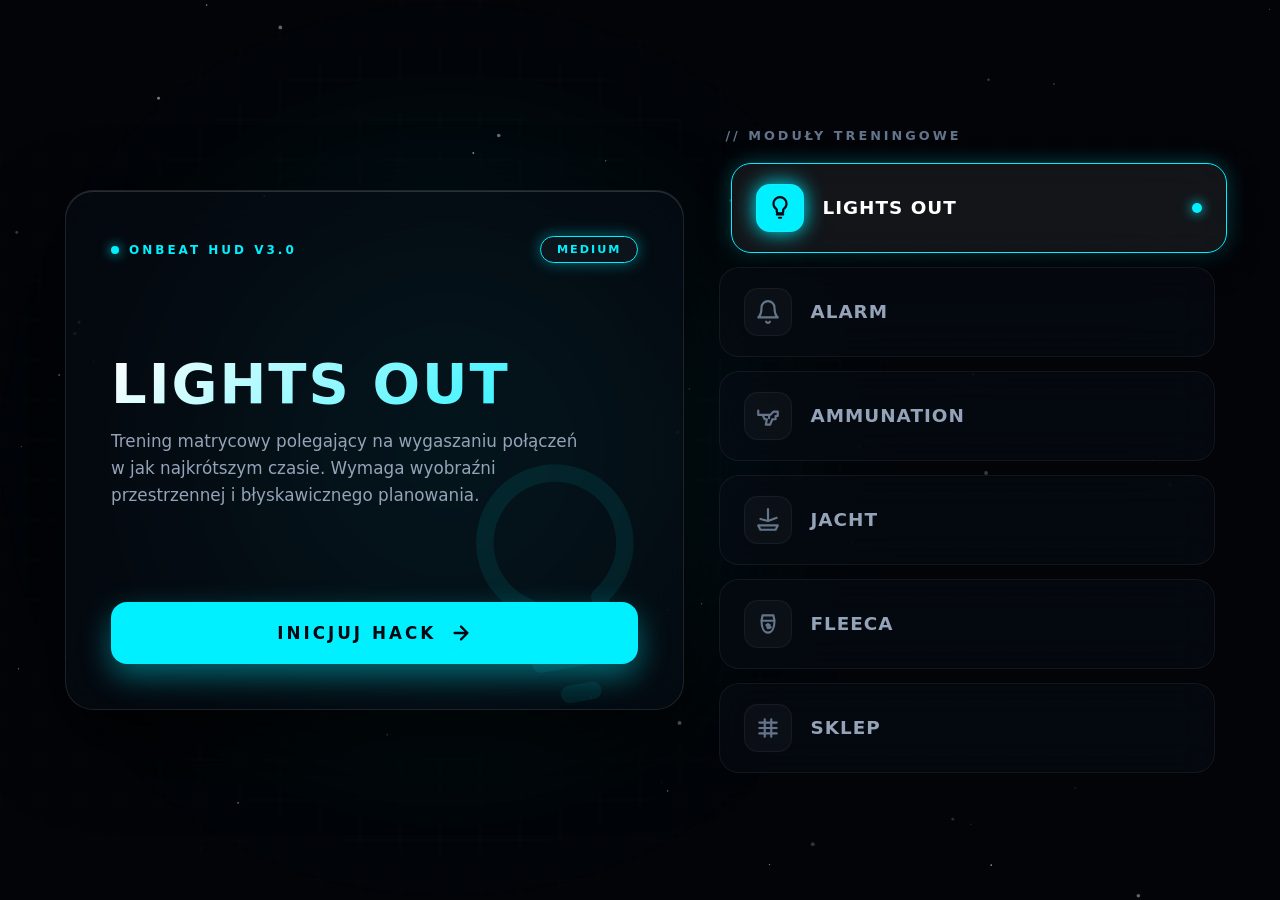
<file: hacki/index.html>
<!DOCTYPE html>
<html lang="pl">
<head>
  <meta charset="UTF-8">
  <meta name="viewport" content="width=device-width, initial-scale=1.0">
  <title>ONBEAT.GG // Hacks System</title>
  <style>
    :root {
      --primary: #00f0ff;
      --primary-glow: rgba(0, 240, 255, 0.4);
      --bg-dark: #020408;
      --panel-bg: rgba(8, 12, 20, 0.6);
      --border: rgba(255, 255, 255, 0.08);
      --font-main: 'Segoe UI', system-ui, -apple-system, sans-serif;
    }

    * {
      box-sizing: border-box;
      margin: 0;
      padding: 0;
      font-family: var(--font-main);
      user-select: none;
    }

    body {
      background-color: var(--bg-dark);
      color: #fff;
      min-height: 100vh;
      display: flex;
      align-items: center;
      justify-content: center;
      padding: 30px 20px;
      overflow-x: hidden;
      position: relative;
    }

    /* Ambient Spotlight */
    .ambient-glow {
      position: fixed;
      width: 700px;
      height: 700px;
      background: radial-gradient(circle, var(--primary-glow) 0%, transparent 70%);
      top: 50%;
      left: 35%;
      transform: translate(-50%, -50%);
      pointer-events: none;
      z-index: 0;
      transition: background 0.8s cubic-bezier(0.16, 1, 0.3, 1);
      filter: blur(100px);
      opacity: 0.5;
    }

    #bgCanvas {
      position: fixed;
      top: 0; left: 0;
      width: 100%; height: 100%;
      z-index: 0;
      pointer-events: none;
    }

    /* MAIN CONTAINER */
    .dashboard {
      position: relative;
      z-index: 1;
      width: 100%;
      max-width: 1150px;
      display: grid;
      grid-template-columns: 1.25fr 1fr;
      gap: 35px;
      align-items: center;
    }

    /* SHOWCASE PANEL (LEWY) */
    .showcase-panel {
      background: var(--panel-bg);
      backdrop-filter: blur(30px);
      -webkit-backdrop-filter: blur(30px);
      border: 1px solid rgba(255, 255, 255, 0.1);
      border-radius: 28px;
      padding: 45px;
      display: flex;
      flex-direction: column;
      justify-content: space-between;
      min-height: 520px;
      position: relative;
      overflow: hidden;
      box-shadow: 0 30px 80px rgba(0, 0, 0, 0.8), inset 0 1px 0 rgba(255, 255, 255, 0.15);
      transition: all 0.5s cubic-bezier(0.16, 1, 0.3, 1);
    }

    /* Holograficzne Tło w Panelu */
    .holo-bg-icon {
      position: absolute;
      right: -20px;
      bottom: -20px;
      width: 280px;
      height: 280px;
      color: var(--primary);
      opacity: 0.08;
      pointer-events: none;
      transition: all 0.6s ease;
      transform: rotate(-10deg);
    }

    .holo-bg-icon svg {
      width: 100%; height: 100%;
    }

    .showcase-header {
      display: flex;
      justify-content: space-between;
      align-items: center;
      z-index: 2;
    }

    .sys-tag {
      font-size: 0.75rem;
      font-weight: 800;
      letter-spacing: 3px;
      color: var(--primary);
      text-transform: uppercase;
      display: flex;
      align-items: center;
      gap: 10px;
      transition: color 0.5s ease;
    }

    .sys-dot {
      width: 8px;
      height: 8px;
      background-color: var(--primary);
      border-radius: 50%;
      box-shadow: 0 0 12px var(--primary);
      animation: pulse 1.8s infinite;
      transition: background-color 0.5s ease, box-shadow 0.5s ease;
    }

    @keyframes pulse {
      0%, 100% { opacity: 1; transform: scale(1); }
      50% { opacity: 0.3; transform: scale(0.8); }
    }

    .difficulty-badge {
      font-size: 0.7rem;
      font-weight: 900;
      letter-spacing: 2px;
      padding: 6px 16px;
      border-radius: 30px;
      text-transform: uppercase;
      background: rgba(255, 255, 255, 0.03);
      border: 1px solid var(--primary);
      color: var(--primary);
      box-shadow: 0 0 15px var(--primary-glow);
      transition: all 0.5s ease;
    }

    .showcase-content {
      margin: 40px 0;
      z-index: 2;
    }

    .showcase-title {
      font-size: 3.5rem;
      font-weight: 900;
      letter-spacing: 2px;
      text-transform: uppercase;
      line-height: 1;
      margin-bottom: 16px;
      background: linear-gradient(135deg, #ffffff 0%, var(--primary) 100%);
      -webkit-background-clip: text;
      -webkit-text-fill-color: transparent;
      transition: all 0.5s ease;
    }

    .showcase-desc {
      color: #94a3b8;
      font-size: 1.05rem;
      line-height: 1.6;
      max-width: 92%;
      font-weight: 400;
    }

    /* Przycisk Launchera */
    .launch-btn {
      display: flex;
      align-items: center;
      justify-content: center;
      gap: 14px;
      width: 100%;
      padding: 20px;
      background: var(--primary);
      color: #030712;
      font-size: 1.05rem;
      font-weight: 900;
      letter-spacing: 3px;
      text-transform: uppercase;
      text-decoration: none;
      border-radius: 16px;
      box-shadow: 0 12px 30px var(--primary-glow);
      transition: all 0.4s cubic-bezier(0.175, 0.885, 0.32, 1.275);
      z-index: 2;
      position: relative;
      overflow: hidden;
    }

    .launch-btn::before {
      content: '';
      position: absolute;
      top: 0; left: -100%;
      width: 100%; height: 100%;
      background: linear-gradient(90deg, transparent, rgba(255,255,255,0.4), transparent);
      transition: left 0.6s ease;
    }

    .launch-btn:hover::before {
      left: 100%;
    }

    .launch-btn:hover {
      transform: translateY(-4px) scale(1.02);
      box-shadow: 0 20px 40px var(--primary-glow);
      background: #ffffff;
    }

    .launch-btn svg {
      width: 22px;
      height: 22px;
      transition: transform 0.3s ease;
    }

    .launch-btn:hover svg {
      transform: translateX(6px);
    }

    /* SELECTOR PANEL (PRAWY) */
    .selector-panel {
      display: flex;
      flex-direction: column;
      gap: 14px;
    }

    .selector-title {
      font-size: 0.8rem;
      font-weight: 800;
      letter-spacing: 3px;
      color: #64748b;
      text-transform: uppercase;
      margin-bottom: 6px;
      padding-left: 6px;
    }

    .option-card {
      background: var(--panel-bg);
      backdrop-filter: blur(20px);
      -webkit-backdrop-filter: blur(20px);
      border: 1px solid rgba(255, 255, 255, 0.06);
      border-radius: 20px;
      padding: 20px 24px;
      display: flex;
      align-items: center;
      justify-content: space-between;
      cursor: pointer;
      transition: all 0.35s cubic-bezier(0.16, 1, 0.3, 1);
      position: relative;
      overflow: hidden;
    }

    .option-info {
      display: flex;
      align-items: center;
      gap: 18px;
    }

    .option-icon {
      width: 48px;
      height: 48px;
      border-radius: 14px;
      background: rgba(255, 255, 255, 0.03);
      border: 1px solid rgba(255, 255, 255, 0.05);
      display: flex;
      align-items: center;
      justify-content: center;
      color: #64748b;
      transition: all 0.35s ease;
    }

    .option-icon svg {
      width: 26px;
      height: 26px;
    }

    .option-name {
      font-size: 1.15rem;
      font-weight: 800;
      letter-spacing: 1px;
      color: #94a3b8;
      transition: color 0.35s ease;
    }

    /* Stan Aktywny / Hover */
    .option-card:hover {
      background: rgba(255, 255, 255, 0.05);
      border-color: rgba(255, 255, 255, 0.15);
      transform: translateX(8px);
    }

    .option-card.active {
      background: rgba(255, 255, 255, 0.07);
      border-color: var(--opt-color);
      box-shadow: 0 10px 30px rgba(0, 0, 0, 0.5), 0 0 20px var(--opt-glow);
      transform: translateX(12px);
    }

    .option-card.active .option-icon {
      background: var(--opt-color);
      color: #030712;
      box-shadow: 0 0 20px var(--opt-color);
    }

    .option-card.active .option-name {
      color: #ffffff;
    }

    .active-indicator {
      width: 10px;
      height: 10px;
      border-radius: 50%;
      background: var(--opt-color);
      opacity: 0;
      box-shadow: 0 0 12px var(--opt-color);
      transition: all 0.35s ease;
      transform: scale(0.5);
    }

    .option-card.active .active-indicator {
      opacity: 1;
      transform: scale(1);
    }

    @media (max-width: 950px) {
      .dashboard { grid-template-columns: 1fr; }
      .showcase-panel { min-height: auto; padding: 35px; }
      .showcase-title { font-size: 2.6rem; }
      .option-card.active { transform: translateX(0) translateY(-4px); }
    }
  </style>
</head>
<body>

  <div class="ambient-glow" id="ambientGlow"></div>
  <canvas id="bgCanvas"></canvas>

  <div class="dashboard">

    <!-- SHOWCASE PANEL (LEWY) -->
    <div class="showcase-panel" id="showcasePanel">
      
      <div class="holo-bg-icon" id="holoBg">
        <svg id="holoSvg" viewBox="0 0 24 24" fill="none" stroke="currentColor" stroke-width="1.5" stroke-linecap="round" stroke-linejoin="round">
          <path d="M9 18h6m-4 3h2M12 2a6 6 0 0 0-6 6c0 2.2 1.2 4.1 3 5.2V15a2 2 0 0 0 2 2h2a2 2 0 0 0 2-2v-1.8c1.8-1.1 3-3 3-5.2a6 6 0 0 0-6-6z"/>
        </svg>
      </div>

      <div class="showcase-header">
        <div class="sys-tag">
          <div class="sys-dot"></div> ONBEAT HUD v3.0
        </div>
        <div class="difficulty-badge" id="diffBadge">MEDIUM</div>
      </div>

      <div class="showcase-content">
        <h1 class="showcase-title" id="showcaseTitle">LIGHTS OUT</h1>
        <p class="showcase-desc" id="showcaseDesc">
          Trening matrycowy polegający na wygaszaniu połączeń w jak najkrótszym czasie. Wymaga wyobraźni przestrzennej i błyskawicznego planowania.
        </p>
      </div>

      <a href="lightsout/index.html" class="launch-btn" id="launchBtn">
        <span>INICJUJ HACK</span>
        <svg viewBox="0 0 24 24" fill="none" stroke="currentColor" stroke-width="2.5" stroke-linecap="round" stroke-linejoin="round"><path d="M5 12h14M12 5l7 7-7 7"/></svg>
      </a>
    </div>

    <!-- SELECTOR PANEL (PRAWY) -->
    <div class="selector-panel">
      <div class="selector-title">// MODUŁY TRENINGOWE</div>

      <!-- 1. Lights Out -->
      <div class="option-card active" style="--opt-color: #00f0ff; --opt-glow: rgba(0, 240, 255, 0.3);" 
           data-title="LIGHTS OUT" 
           data-desc="Trening matrycowy polegający na wygaszaniu połączeń w jak najkrótszym czasie. Wymaga wyobraźni przestrzennej i błyskawicznego planowania."
           data-diff="MEDIUM"
           data-color="#00f0ff"
           data-glow="rgba(0, 240, 255, 0.4)"
           data-href="lights-out/index.html"
           data-svg='<path d="M9 18h6m-4 3h2M12 2a6 6 0 0 0-6 6c0 2.2 1.2 4.1 3 5.2V15a2 2 0 0 0 2 2h2a2 2 0 0 0 2-2v-1.8c1.8-1.1 3-3 3-5.2a6 6 0 0 0-6-6z"/>'>
        <div class="option-info">
          <div class="option-icon">
            <svg viewBox="0 0 24 24" fill="none" stroke="currentColor" stroke-width="2" stroke-linecap="round" stroke-linejoin="round">
              <path d="M9 18h6m-4 3h2M12 2a6 6 0 0 0-6 6c0 2.2 1.2 4.1 3 5.2V15a2 2 0 0 0 2 2h2a2 2 0 0 0 2-2v-1.8c1.8-1.1 3-3 3-5.2a6 6 0 0 0-6-6z"/>
            </svg>
          </div>
          <div class="option-name">LIGHTS OUT</div>
        </div>
        <div class="active-indicator"></div>
      </div>

      <!-- 2. Alarm -->
      <div class="option-card" style="--opt-color: #ffe600; --opt-glow: rgba(255, 230, 0, 0.3);" 
           data-title="ALARM" 
           data-desc="Test pamięci krótkotrwałej i odtwarzanie sekwencji sygnałów ostrzegawczych pod narzuconą presją zapisu danych."
           data-diff="EASY"
           data-color="#ffe600"
           data-glow="rgba(255, 230, 0, 0.4)"
           data-href="alarm/index.html"
           data-svg='<path d="M18 8A6 6 0 0 0 6 8c0 7-3 9-3 9h18s-3-2-3-9M13.73 21a2 2 0 0 1-3.46 0"/>'>
        <div class="option-info">
          <div class="option-icon">
            <svg viewBox="0 0 24 24" fill="none" stroke="currentColor" stroke-width="2" stroke-linecap="round" stroke-linejoin="round">
              <path d="M18 8A6 6 0 0 0 6 8c0 7-3 9-3 9h18s-3-2-3-9M13.73 21a2 2 0 0 1-3.46 0"/>
            </svg>
          </div>
          <div class="option-name">ALARM</div>
        </div>
        <div class="active-indicator"></div>
      </div>

      <!-- 3. Ammunation (NOWA BROŃ/PISTOLET) -->
      <div class="option-card" style="--opt-color: #ff007f; --opt-glow: rgba(255, 0, 127, 0.3);" 
           data-title="AMMUNATION" 
           data-desc="Maksymalny test czasu reakcji oraz koordynacji. Wymaga wyeliminowania celów w ułamkach sekund."
           data-diff="HARD"
           data-color="#ff007f"
           data-glow="rgba(255, 0, 127, 0.4)"
           data-href="ammunation/index.html"
           data-svg='<path d="M3 11h11l3-3h4v4h-2v3h-3l-2 5h-4l1-5H9l-2-4H3v-4zM13 11v3"/>'>
        <div class="option-info">
          <div class="option-icon">
            <svg viewBox="0 0 24 24" fill="none" stroke="currentColor" stroke-width="2" stroke-linecap="round" stroke-linejoin="round">
              <path d="M3 11h11l3-3h4v4h-2v3h-3l-2 5h-4l1-5H9l-2-4H3v-4zM13 11v3"/>
            </svg>
          </div>
          <div class="option-name">AMMUNATION</div>
        </div>
        <div class="active-indicator"></div>
      </div>

      <!-- 4. Jacht -->
      <div class="option-card" style="--opt-color: #ff3355; --opt-glow: rgba(255, 51, 85, 0.3);" 
           data-title="JACHT" 
           data-desc="Przełamywanie szyfrów morskich systemów nawigacji. Złożony ciąg sekwencyjny dla zaawansowanych."
           data-diff="HARD"
           data-color="#ff3355"
           data-glow="rgba(255, 51, 85, 0.4)"
           data-href="jacht/index.html"
           data-svg='<path d="M12 2v11m0 0l-7-2 7 2zm0 0l8-3-8 3zM3 17h18l-2 4H5l-2-4z"/>'>
        <div class="option-info">
          <div class="option-icon">
            <svg viewBox="0 0 24 24" fill="none" stroke="currentColor" stroke-width="2" stroke-linecap="round" stroke-linejoin="round">
              <path d="M12 2v11m0 0l-7-2 7 2zm0 0l8-3-8 3zM3 17h18l-2 4H5l-2-4z"/>
            </svg>
          </div>
          <div class="option-name">JACHT</div>
        </div>
        <div class="active-indicator"></div>
      </div>

      <!-- 5. Fleeca (NOWY WOREK Z KASĄ) -->
      <div class="option-card" style="--opt-color: #00ff66; --opt-glow: rgba(0, 255, 102, 0.3);" 
           data-title="FLEECA" 
           data-desc="Symulacja przełamywania zabezpieczeń skarbca banku Fleeca. Połączenie precyzji i zimnej krwi."
           data-diff="MEDIUM"
           data-color="#00ff66"
           data-glow="rgba(0, 255, 102, 0.4)"
           data-href="fleeca/index.html"
           data-svg='<path d="M6 9h12L17 4H7L6 9zm0 0c0 7 2.5 11 6 11s6-4 6-11M12 12v4m-1.5-3c.5-.5 2.5-.5 3 0s-3 1.5-2 2 2.5.5 3 0"/>'>
        <div class="option-info">
          <div class="option-icon">
            <svg viewBox="0 0 24 24" fill="none" stroke="currentColor" stroke-width="2" stroke-linecap="round" stroke-linejoin="round">
              <path d="M6 9h12L17 4H7L6 9zm0 0c0 7 2.5 11 6 11s6-4 6-11M12 12v4m-1.5-3c.5-.5 2.5-.5 3 0s-3 1.5-2 2 2.5.5 3 0"/>
            </svg>
          </div>
          <div class="option-name">FLEECA</div>
        </div>
        <div class="active-indicator"></div>
      </div>

<!-- 6. Sklep (Klawiatura czasowa) -->
<div class="option-card" style="--opt-color: #ff0055; --opt-glow: rgba(255, 0, 85, 0.3);" 
     data-title="SKLEP" 
     data-desc="Przełamywanie szyfru klawiatury cyfrowej. Przytrzymaj podświetloną cyfrę i puść idealnie w zielonej strefie paska."
     data-diff="MEDIUM"
     data-color="#ff0055"
     data-glow="rgba(255, 0, 85, 0.4)"
     data-href="sklep/index.html"
     data-svg='<path d="M4 7h16M4 12h16M4 17h16M9 4v16M15 4v16"/>'>
  <div class="option-info">
    <div class="option-icon">
      <svg viewBox="0 0 24 24" fill="none" stroke="currentColor" stroke-width="2" stroke-linecap="round" stroke-linejoin="round">
        <path d="M4 7h16M4 12h16M4 17h16M9 4v16M15 4v16"/>
      </svg>
    </div>
    <div class="option-name">SKLEP</div>
  </div>
  <div class="active-indicator"></div>
</div>
      
    </div>

  </div>

  <script>
    // PRZEŁĄCZANIE ORAZ ANIMACJE HUD
    const options = document.querySelectorAll('.option-card');
    const showcaseTitle = document.getElementById('showcaseTitle');
    const showcaseDesc = document.getElementById('showcaseDesc');
    const diffBadge = document.getElementById('diffBadge');
    const launchBtn = document.getElementById('launchBtn');
    const holoSvg = document.getElementById('holoSvg');
    const root = document.documentElement;

    options.forEach(option => {
      option.addEventListener('mouseenter', () => activateModule(option));
      option.addEventListener('click', () => {
        window.location.href = option.dataset.href;
      });
    });

    function activateModule(elem) {
      if(elem.classList.contains('active')) return;

      options.forEach(o => o.classList.remove('active'));
      elem.classList.add('active');

      const title = elem.dataset.title;
      const desc = elem.dataset.desc;
      const diff = elem.dataset.diff;
      const color = elem.dataset.color;
      const glow = elem.dataset.glow;
      const href = elem.dataset.href;
      const svgContent = elem.dataset.svg;

      // Efekt Micro-Fadingu
      showcaseTitle.style.opacity = '0';
      showcaseDesc.style.opacity = '0';

      setTimeout(() => {
        showcaseTitle.textContent = title;
        showcaseDesc.textContent = desc;
        diffBadge.textContent = diff;
        launchBtn.href = href;
        holoSvg.innerHTML = svgContent;

        showcaseTitle.style.opacity = '1';
        showcaseDesc.style.opacity = '1';
      }, 150);

      root.style.setProperty('--primary', color);
      root.style.setProperty('--primary-glow', glow);
    }

    // INTERAKTYWNE TŁO CANVAS Z LASERAMI I MYSZKĄ
    const canvas = document.getElementById('bgCanvas');
    const ctx = canvas.getContext('2d');

    let mouse = { x: null, y: null };

    window.addEventListener('mousemove', (e) => {
      mouse.x = e.clientX;
      mouse.y = e.clientY;
    });

    function resize() {
      canvas.width = window.innerWidth;
      canvas.height = window.innerHeight;
    }
    window.addEventListener('resize', resize);
    resize();

    class Particle {
      constructor() {
        this.reset();
      }
      reset() {
        this.x = Math.random() * canvas.width;
        this.y = Math.random() * canvas.height;
        this.size = Math.random() * 1.5 + 0.5;
        this.speedX = (Math.random() - 0.5) * 0.4;
        this.speedY = (Math.random() - 0.5) * 0.4;
        this.alpha = Math.random() * 0.5 + 0.1;
      }
      update() {
        this.x += this.speedX;
        this.y += this.speedY;

        if (mouse.x && mouse.y) {
          let dx = mouse.x - this.x;
          let dy = mouse.y - this.y;
          let dist = Math.sqrt(dx * dx + dy * dy);
          if (dist < 120) {
            this.x -= dx * 0.015;
            this.y -= dy * 0.015;
          }
        }

        if (this.x < 0 || this.x > canvas.width || this.y < 0 || this.y > canvas.height) this.reset();
      }
      draw() {
        ctx.fillStyle = `rgba(255, 255, 255, ${this.alpha})`;
        ctx.beginPath();
        ctx.arc(this.x, this.y, this.size, 0, Math.PI * 2);
        ctx.fill();
      }
    }

    const particles = Array.from({ length: 60 }, () => new Particle());

    function renderBg() {
      ctx.clearRect(0, 0, canvas.width, canvas.height);

      // Siatka cyfrowa
      ctx.strokeStyle = 'rgba(255, 255, 255, 0.015)';
      ctx.lineWidth = 1;
      for (let x = 0; x < canvas.width; x += 40) {
        ctx.beginPath();
        ctx.moveTo(x, 0);
        ctx.lineTo(x, canvas.height);
        ctx.stroke();
      }
      for (let y = 0; y < canvas.height; y += 40) {
        ctx.beginPath();
        ctx.moveTo(0, y);
        ctx.lineTo(canvas.width, y);
        ctx.stroke();
      }

      particles.forEach(p => { p.update(); p.draw(); });
      requestAnimationFrame(renderBg);
    }
    renderBg();
  </script>

</body>
</html>
</file>
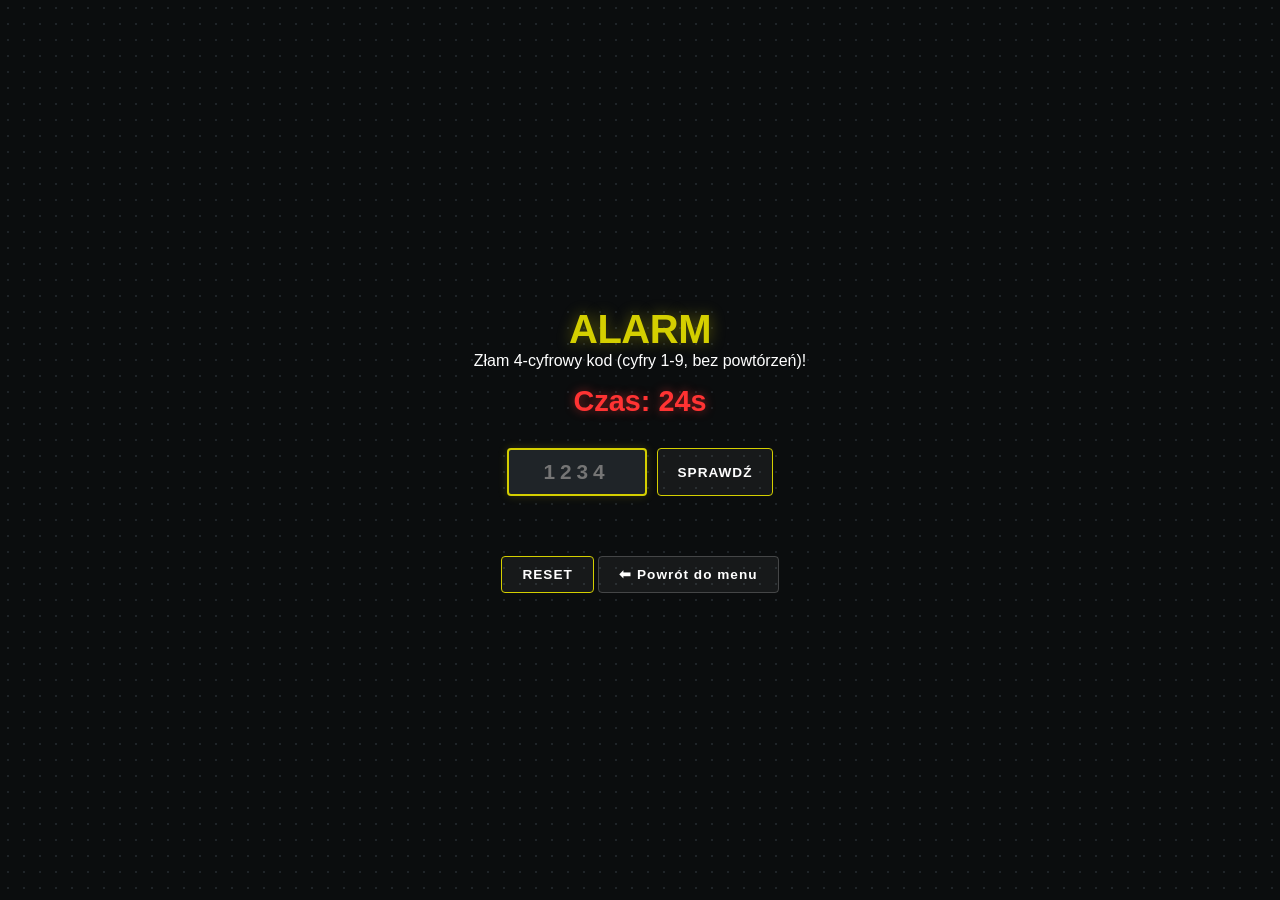
<file: hacki/alarm/index.html>
<!DOCTYPE html>
<html lang="pl">
<head>
  <meta charset="UTF-8">
  <meta name="viewport" content="width=device-width, initial-scale=1.0">
  <title>Alarm - Rozbrajanie Kodów</title>
  <style>
    * {
      box-sizing: border-box;
      margin: 0;
      padding: 0;
      font-family: 'Segoe UI', Tahoma, Geneva, Verdana, sans-serif;
    }

    body {
      background-color: #0b0d0e;
      background-image: radial-gradient(#1f2428 1px, transparent 1px);
      background-size: 16px 16px;
      color: #fff;
      min-height: 100vh;
      display: flex;
      flex-direction: column;
      align-items: center;
      justify-content: center;
      padding: 20px;
    }

    .header {
      text-align: center;
      margin-bottom: 15px;
    }

    h1 {
      font-size: 2.5rem;
      font-weight: 800;
      letter-spacing: -0.5px;
      color: #d4cf00;
      text-shadow: 0 0 15px rgba(212, 207, 0, 0.4);
    }

    /* Licznik czasu */
    .timer-container {
      font-size: 1.8rem;
      font-weight: 800;
      color: #ff3333;
      margin-bottom: 15px;
      text-shadow: 0 0 10px rgba(255, 51, 51, 0.5);
    }

    /* Kontener na próby z przewijaniem (dla nieskończonych prób) */
    .attempts-wrapper {
      max-height: 280px;
      overflow-y: auto;
      padding-right: 5px;
      margin-bottom: 15px;
    }

    /* Pasek przewijania */
    .attempts-wrapper::-webkit-scrollbar {
      width: 6px;
    }
    .attempts-wrapper::-webkit-scrollbar-thumb {
      background: #d4cf00;
      border-radius: 3px;
    }

    .attempts-grid {
      display: flex;
      flex-direction: column;
      gap: 10px;
    }

    .row {
      display: flex;
      gap: 10px;
    }

    .tile {
      width: 50px;
      height: 50px;
      border: 2px solid rgba(255, 255, 255, 0.1);
      border-radius: 6px;
      background: rgba(255, 255, 255, 0.03);
      display: flex;
      align-items: center;
      justify-content: center;
      font-size: 1.5rem;
      font-weight: 800;
      text-shadow: 0 0 5px rgba(0,0,0,0.5);
    }

    /* Kolory statusów cyfr */
    .tile.correct {
      background-color: #2e7d32; /* Zielony - dobre miejsce */
      border-color: #4caf50;
      box-shadow: 0 0 10px #4caf50;
    }

    .tile.present {
      background-color: #f57f17; /* Żółty - złe miejsce */
      border-color: #fbc02d;
      box-shadow: 0 0 10px #fbc02d;
    }

    .tile.absent {
      background-color: #c62828; /* Czerwony - brak cyfry */
      border-color: #ef5350;
      box-shadow: 0 0 10px #ef5350;
    }

    /* Pole wprowadzania kodu */
    .input-section {
      display: flex;
      gap: 10px;
      margin-bottom: 15px;
    }

    input {
      width: 140px;
      padding: 10px;
      font-size: 1.3rem;
      font-weight: 700;
      text-align: center;
      letter-spacing: 5px;
      background: #1f2428;
      border: 2px solid #d4cf00;
      border-radius: 4px;
      color: #fff;
      outline: none;
      box-shadow: 0 0 10px rgba(212, 207, 0, 0.2);
    }

    .btn {
      background: rgba(255, 255, 255, 0.05);
      border: 1px solid #d4cf00;
      color: #fff;
      padding: 10px 20px;
      font-size: 0.85rem;
      font-weight: 700;
      letter-spacing: 1px;
      cursor: pointer;
      border-radius: 4px;
      transition: all 0.2s ease;
      text-decoration: none;
    }

    .btn:hover {
      background: #d4cf00;
      color: #0b0d0e;
      box-shadow: 0 0 15px #d4cf00;
    }

    /* Komunikaty wygranej / przegranej */
    .message {
      font-size: 1.2rem;
      font-weight: 700;
      height: 30px;
      margin-bottom: 15px;
      text-align: center;
    }

    .back-btn {
      border-color: rgba(255, 255, 255, 0.2);
      margin-top: 10px;
    }

    .back-btn:hover {
      background: #fff;
      color: #000;
      box-shadow: 0 0 10px #fff;
    }
  </style>
</head>
<body>

  <div class="header">
    <h1>ALARM</h1>
    <p>Złam 4-cyfrowy kod (cyfry 1-9, bez powtórzeń)!</p>
  </div>

  <div class="timer-container">
    Czas: <span id="timer">25</span>s
  </div>

  <div class="attempts-wrapper" id="wrapper">
    <div class="attempts-grid" id="grid"></div>
  </div>

  <div class="input-section">
    <input type="text" id="code-input" maxlength="4" placeholder="1234" autofocus autocomplete="off">
    <button class="btn" onclick="submitGuess()">SPRAWDŹ</button>
  </div>

  <div class="message" id="message"></div>

  <div>
    <button class="btn" onclick="initGame()">RESET</button>
    <a href="../index.html" class="btn back-btn">⬅ Powrót do menu</a>
  </div>

  <script>
    let secretCode = [];
    let timeLeft = 25;
    let timerInterval = null;
    let gameOver = false;
    let audioCtx = null;
    let alarmInterval = null;

    // Dźwięk syreny przy przegranej
    function playAlarmSound() {
      if (!audioCtx) {
        audioCtx = new (window.AudioContext || window.webkitAudioContext)();
      }

      function beep() {
        if (!gameOver) return;
        const osc = audioCtx.createOscillator();
        const gain = audioCtx.createGain();
        osc.type = 'sawtooth';
        osc.frequency.setValueAtTime(800, audioCtx.currentTime);
        osc.frequency.exponentialRampToValueAtTime(400, audioCtx.currentTime + 0.3);
        
        gain.gain.setValueAtTime(0.3, audioCtx.currentTime);
        gain.gain.exponentialRampToValueAtTime(0.01, audioCtx.currentTime + 0.3);

        osc.connect(gain);
        gain.connect(audioCtx.destination);

        osc.start();
        osc.stop(audioCtx.currentTime + 0.3);
      }

      beep();
      alarmInterval = setInterval(beep, 500);
    }

    function stopAlarmSound() {
      if (alarmInterval) {
        clearInterval(alarmInterval);
        alarmInterval = null;
      }
    }

    // Losowanie 4 unikalnych cyfr od 1 do 9
    function generateSecretCode() {
      const digits = ['1', '2', '3', '4', '5', '6', '7', '8', '9'];
      digits.sort(() => Math.random() - 0.5);
      return digits.slice(0, 4);
    }

    // Inicjalizacja gry
    function initGame() {
      stopAlarmSound();
      gameOver = false;
      timeLeft = 25;
      secretCode = generateSecretCode();
      
      document.getElementById('timer').innerText = timeLeft;
      document.getElementById('message').innerText = '';
      document.getElementById('message').style.color = '#fff';
      document.getElementById('code-input').disabled = false;
      document.getElementById('code-input').value = '';
      document.getElementById('code-input').focus();
      document.getElementById('grid').innerHTML = '';

      // Reset i odliczanie zegara
      clearInterval(timerInterval);
      timerInterval = setInterval(() => {
        timeLeft--;
        document.getElementById('timer').innerText = timeLeft;
        
        if (timeLeft <= 0) {
          endGame(false, `⏰ CZAS MINĄŁ! KOD TO: ${secretCode.join('')}`);
        }
      }, 1000);
    }

    // Sprawdzanie wpisanego kodu
    function submitGuess() {
      if (gameOver) return;

      const input = document.getElementById('code-input');
      const guess = input.value.trim();

      // Walidacja pola wprowadzania
      if (guess.length !== 4 || isNaN(guess) || guess.includes('0')) {
        alert("Wpisz dokładnie 4 cyfry z zakresu 1-9!");
        return;
      }

      const uniqueDigits = new Set(guess.split(''));
      if (uniqueDigits.size !== 4) {
        alert("Cyfry nie mogą się powtarzać!");
        return;
      }

      // Dynamiczne tworzenie wiersza dla nowej próby
      const grid = document.getElementById('grid');
      const row = document.createElement('div');
      row.className = 'row';

      const guessArray = guess.split('');
      guessArray.forEach((char, i) => {
        const tile = document.createElement('div');
        tile.className = 'tile';
        tile.innerText = char;

        if (char === secretCode[i]) {
          tile.classList.add('correct'); // Zielony
        } else if (secretCode.includes(char)) {
          tile.classList.add('present'); // Żółty
        } else {
          tile.classList.add('absent');  // Czerwony
        }
        row.appendChild(tile);
      });

      grid.appendChild(row);

      // Automatyczne przewijanie na dół do najnowszej próby
      const wrapper = document.getElementById('wrapper');
      wrapper.scrollTop = wrapper.scrollHeight;

      // Wygrana
      if (guess === secretCode.join('')) {
        endGame(true, "🎉 ALARM ROZBROJONY! BRAWO!");
        return;
      }

      input.value = '';
      input.focus();
    }

    // Enter do wysyłania odpowiedzi
    document.getElementById('code-input').addEventListener('keypress', function (e) {
      if (e.key === 'Enter') {
        submitGuess();
      }
    });

    // Koniec gry
    function endGame(win, msg) {
      gameOver = true;
      clearInterval(timerInterval);
      document.getElementById('code-input').disabled = true;
      
      const msgDiv = document.getElementById('message');
      msgDiv.innerText = msg;

      if (win) {
        msgDiv.style.color = '#4caf50';
      } else {
        msgDiv.style.color = '#ff3333';
        playAlarmSound(); // Włącza dźwięk syreny przy braku czasu
      }
    }

    // Start gry przy wejściu
    initGame();
  </script>
</body>
</html>
</file>
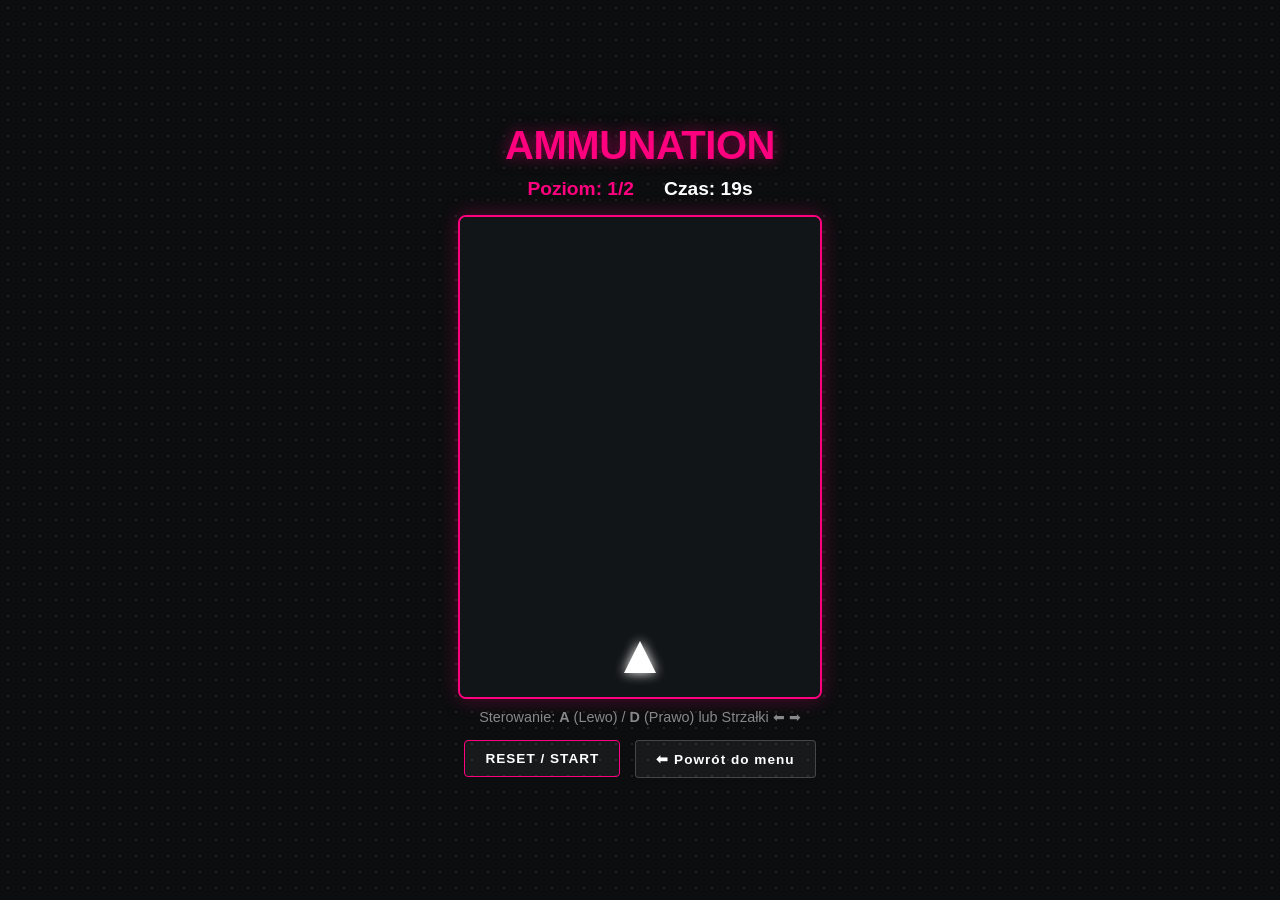
<file: hacki/ammunation/index.html>
<!DOCTYPE html>
<html lang="pl">
<head>
  <meta charset="UTF-8">
  <meta name="viewport" content="width=device-width, initial-scale=1.0">
  <title>Ammunation - Omijaj Przeszkody</title>
  <style>
    * {
      box-sizing: border-box;
      margin: 0;
      padding: 0;
      font-family: 'Segoe UI', Tahoma, Geneva, Verdana, sans-serif;
    }

    body {
      background-color: #0b0d0e;
      background-image: radial-gradient(#1f2428 1px, transparent 1px);
      background-size: 16px 16px;
      color: #fff;
      min-height: 100vh;
      display: flex;
      flex-direction: column;
      align-items: center;
      justify-content: center;
      padding: 20px;
    }

    .header {
      text-align: center;
      margin-bottom: 10px;
    }

    h1 {
      font-size: 2.5rem;
      font-weight: 800;
      letter-spacing: -0.5px;
      color: #ff007f;
      text-shadow: 0 0 15px rgba(255, 0, 127, 0.5);
    }

    .status-bar {
      display: flex;
      gap: 30px;
      font-size: 1.2rem;
      font-weight: 700;
      margin-bottom: 15px;
    }

    .level-info {
      color: #ff007f;
    }

    .timer-info {
      color: #fff;
    }

    #gameCanvas {
      background: #121517;
      border: 2px solid #ff007f;
      border-radius: 8px;
      box-shadow: 0 0 20px rgba(255, 0, 127, 0.3);
      display: block;
    }

    .controls {
      margin-top: 15px;
      display: flex;
      gap: 15px;
      align-items: center;
    }

    .btn {
      background: rgba(255, 255, 255, 0.05);
      border: 1px solid #ff007f;
      color: #fff;
      padding: 10px 20px;
      font-size: 0.85rem;
      font-weight: 700;
      letter-spacing: 1px;
      cursor: pointer;
      border-radius: 4px;
      transition: all 0.2s ease;
      text-decoration: none;
    }

    .btn:hover {
      background: #ff007f;
      color: #0b0d0e;
      box-shadow: 0 0 15px #ff007f;
    }

    .instructions {
      margin-top: 10px;
      font-size: 0.9rem;
      color: #888;
    }

    .back-btn {
      border-color: rgba(255, 255, 255, 0.2);
    }

    .back-btn:hover {
      background: #fff;
      color: #000;
      box-shadow: 0 0 10px #fff;
    }
  </style>
</head>
<body>

  <div class="header">
    <h1>AMMUNATION</h1>
  </div>

  <div class="status-bar">
    <div class="level-info">Poziom: <span id="level-num">1</span>/2</div>
    <div class="timer-info">Czas: <span id="timer">20</span>s</div>
  </div>

  <canvas id="gameCanvas" width="360" height="480"></canvas>

  <div class="instructions">
    Sterowanie: <b>A</b> (Lewo) / <b>D</b> (Prawo) lub Strzałki ⬅ ➡
  </div>

  <div class="controls">
    <button class="btn" onclick="startGame()">RESET / START</button>
    <a href="../index.html" class="btn back-btn">⬅ Powrót do menu</a>
  </div>

  <script>
    const canvas = document.getElementById('gameCanvas');
    const ctx = canvas.getContext('2d');

    let currentLevel = 1;
    let timeLeft = 20;
    let gameLoopId = null;
    let timerInterval = null;
    let gameOver = false;
    let gameWon = false;
    let isTransitioning = false;
    let countdownText = "";

    const keys = { a: false, d: false, ArrowLeft: false, ArrowRight: false };

    function resetKeys() {
      keys.a = false;
      keys.d = false;
      keys.ArrowLeft = false;
      keys.ArrowRight = false;
    }

    const player = {
      x: canvas.width / 2,
      y: canvas.height - 40,
      size: 16,
      speed: 6.5
    };

    let obstacles = [];
    let spawnTimer = 0;

    // Znacznie wolniejsze ustawienia poziomów
    const levelConfig = {
      1: {
        duration: 20,
        speed: 1.5,         // ZWOLNIONE z 2.2 na 1.5
        spawnInterval: 80,  // Duży odstęp czasowy
        gapWidth: 105       // Bardzo szeroka wyrwa
      },
      2: {
        duration: 30,
        speed: 2.3,         // ZWOLNIONE z 3.3 na 2.3
        spawnInterval: 55,  // Rozsądny odstęp
        gapWidth: 95        // Szeroka wyrwa
      }
    };

    window.addEventListener('keydown', (e) => {
      if (['a', 'A', 'ArrowLeft'].includes(e.key)) keys.a = true;
      if (['d', 'D', 'ArrowRight'].includes(e.key)) keys.d = true;
    });

    window.addEventListener('keyup', (e) => {
      if (['a', 'A', 'ArrowLeft'].includes(e.key)) keys.a = false;
      if (['d', 'D', 'ArrowRight'].includes(e.key)) keys.d = false;
    });

    window.addEventListener('blur', resetKeys);

    function startLevel(lvl) {
      currentLevel = lvl;
      const config = levelConfig[lvl];
      timeLeft = config.duration;
      gameOver = false;
      gameWon = false;
      isTransitioning = false;
      obstacles = [];
      spawnTimer = 0;
      player.x = canvas.width / 2;
      resetKeys();

      document.getElementById('level-num').innerText = currentLevel;
      document.getElementById('timer').innerText = timeLeft;

      clearInterval(timerInterval);
      timerInterval = setInterval(() => {
        if (isTransitioning || gameOver) return;

        timeLeft--;
        document.getElementById('timer').innerText = timeLeft;

        if (timeLeft <= 0) {
          clearInterval(timerInterval);
          if (currentLevel === 1) {
            triggerTransitionToLevel2();
          } else {
            gameWon = true;
            gameOver = true;
          }
        }
      }, 1000);

      if (gameLoopId) cancelAnimationFrame(gameLoopId);
      gameLoop();
    }

    function triggerTransitionToLevel2() {
      isTransitioning = true;
      resetKeys();
      let count = 3;
      countdownText = `POZIOM 2 ZA ${count}...`;

      const transitionInterval = setInterval(() => {
        count--;
        if (count > 0) {
          countdownText = `POZIOM 2 ZA ${count}...`;
        } else {
          clearInterval(transitionInterval);
          startLevel(2);
        }
      }, 1000);
    }

    function startGame() {
      startLevel(1);
    }

    function spawnObstacle() {
      const config = levelConfig[currentLevel];
      const gapWidth = config.gapWidth;
      const gapX = Math.random() * (canvas.width - gapWidth);

      obstacles.push({
        x: 0,
        y: -20,
        width: gapX,
        height: 18
      });

      obstacles.push({
        x: gapX + gapWidth,
        y: -20,
        width: canvas.width - (gapX + gapWidth),
        height: 18
      });
    }

    function update() {
      if (gameOver || isTransitioning) return;

      const config = levelConfig[currentLevel];

      if ((keys.a || keys.ArrowLeft) && player.x - player.size > 0) {
        player.x -= player.speed;
      }
      if ((keys.d || keys.ArrowRight) && player.x + player.size < canvas.width) {
        player.x += player.speed;
      }

      spawnTimer++;
      if (spawnTimer >= config.spawnInterval) {
        spawnObstacle();
        spawnTimer = 0;
      }

      for (let i = obstacles.length - 1; i >= 0; i--) {
        const obs = obstacles[i];
        obs.y += config.speed;

        if (
          player.x + player.size > obs.x &&
          player.x - player.size < obs.x + obs.width &&
          player.y + player.size > obs.y &&
          player.y - player.size < obs.y + obs.height
        ) {
          gameOver = true;
          clearInterval(timerInterval);
        }

        if (obs.y > canvas.height) {
          obstacles.splice(i, 1);
        }
      }
    }

    function draw() {
      ctx.fillStyle = '#121517';
      ctx.fillRect(0, 0, canvas.width, canvas.height);

      ctx.fillStyle = '#ff007f';
      ctx.shadowBlur = 10;
      ctx.shadowColor = '#ff007f';
      obstacles.forEach(obs => {
        ctx.fillRect(obs.x, obs.y, obs.width, obs.height);
      });

      ctx.fillStyle = '#ffffff';
      ctx.shadowBlur = 12;
      ctx.shadowColor = '#ffffff';
      ctx.beginPath();
      ctx.moveTo(player.x, player.y - player.size);
      ctx.lineTo(player.x - player.size, player.y + player.size);
      ctx.lineTo(player.x + player.size, player.y + player.size);
      ctx.closePath();
      ctx.fill();

      ctx.shadowBlur = 0;

      if (isTransitioning) {
        ctx.fillStyle = 'rgba(11, 13, 14, 0.85)';
        ctx.fillRect(0, 0, canvas.width, canvas.height);

        ctx.textAlign = 'center';
        ctx.fillStyle = '#ff007f';
        ctx.font = 'bold 22px Segoe UI';
        ctx.fillText('🔥 POZIOM 1 UKOŃCZONY!', canvas.width / 2, canvas.height / 2 - 15);
        ctx.fillStyle = '#fff';
        ctx.font = '18px Segoe UI';
        ctx.fillText(countdownText, canvas.width / 2, canvas.height / 2 + 25);
      }

      if (gameOver) {
        ctx.fillStyle = 'rgba(11, 13, 14, 0.85)';
        ctx.fillRect(0, 0, canvas.width, canvas.height);

        ctx.textAlign = 'center';
        if (gameWon) {
          ctx.fillStyle = '#4caf50';
          ctx.font = 'bold 24px Segoe UI';
          ctx.fillText('🏆 MISJA UKOŃCZONA!', canvas.width / 2, canvas.height / 2 - 10);
          ctx.fillStyle = '#fff';
          ctx.font = '14px Segoe UI';
          ctx.fillText('Przetrwałeś oba poziomy!', canvas.width / 2, canvas.height / 2 + 20);
        } else {
          ctx.fillStyle = '#ff007f';
          ctx.font = 'bold 26px Segoe UI';
          ctx.fillText('💥 PRZEGRANA!', canvas.width / 2, canvas.height / 2 - 10);
          ctx.fillStyle = '#fff';
          ctx.font = '14px Segoe UI';
          ctx.fillText('Wleciałeś w ścianę!', canvas.width / 2, canvas.height / 2 + 20);
        }
      }
    }

    function gameLoop() {
      update();
      draw();
      if (!gameOver || isTransitioning) {
        gameLoopId = requestAnimationFrame(gameLoop);
      }
    }

    startGame();
  </script>
</body>
</html>
</file>
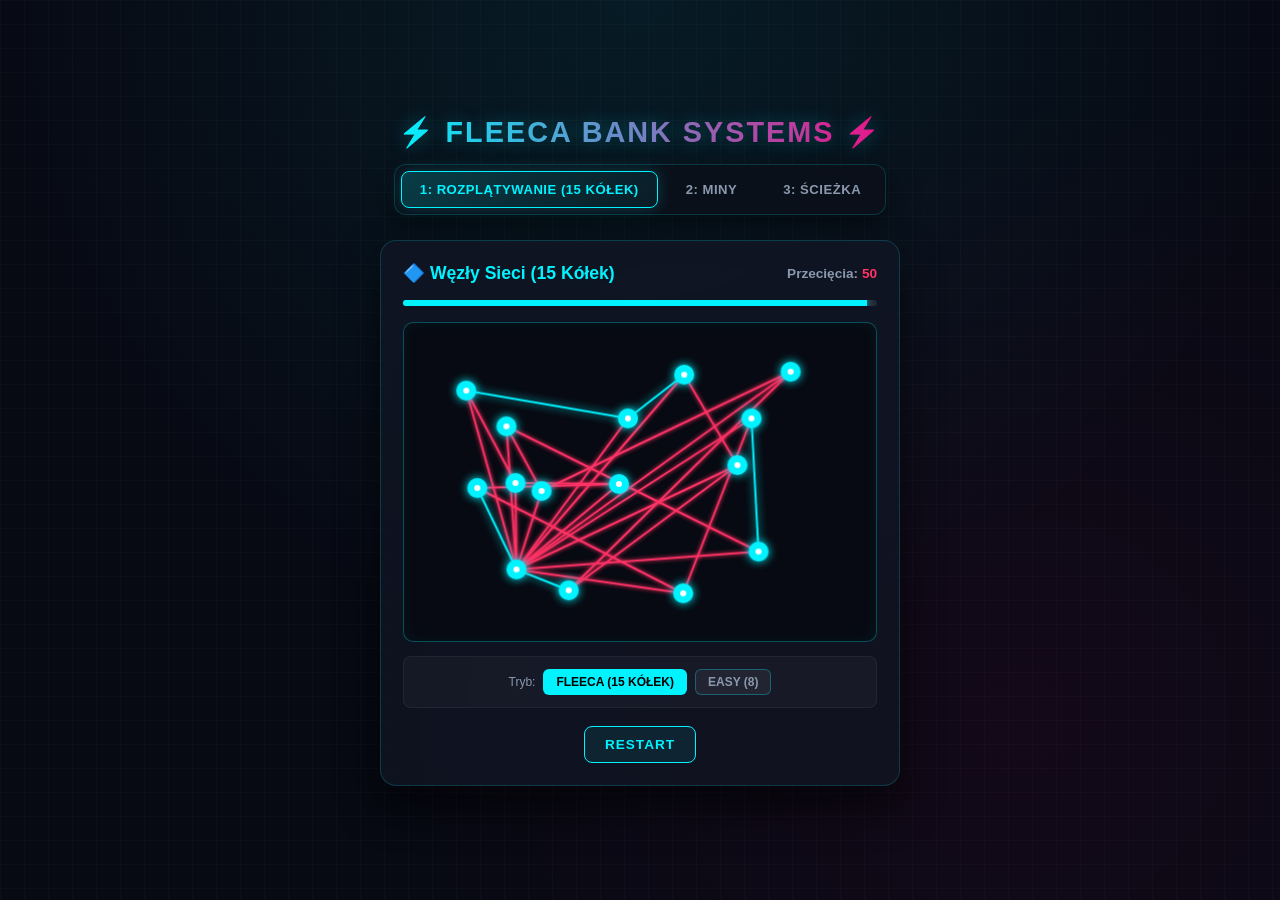
<file: hacki/fleeca/index.html>
<!DOCTYPE html>
<html lang="pl">
<head>
  <meta charset="UTF-8">
  <meta name="viewport" content="width=device-width, initial-scale=1.0">
  <title>Fleeca Bank - System Hakerski</title>
  <style>
    :root {
      --bg-main: #070913;
      --panel-bg: rgba(18, 22, 36, 0.75);
      --panel-border: rgba(0, 243, 255, 0.18);
      --accent-cyan: #00f3ff;
      --accent-pink: #ff007f;
      --accent-green: #00ff88;
      --accent-red: #ff3366;
      --text-main: #f0f4f8;
      --text-muted: #8a99ad;
    }

    * {
      box-sizing: border-box;
      margin: 0;
      padding: 0;
      font-family: 'Segoe UI', Roboto, -apple-system, sans-serif;
    }

    body {
      background-color: var(--bg-main);
      background-image: 
        radial-gradient(circle at 50% 0%, rgba(0, 243, 255, 0.08) 0%, transparent 60%),
        radial-gradient(circle at 80% 80%, rgba(255, 0, 127, 0.05) 0%, transparent 50%),
        linear-gradient(rgba(255, 255, 255, 0.02) 1px, transparent 1px),
        linear-gradient(90deg, rgba(255, 255, 255, 0.02) 1px, transparent 1px);
      background-size: 100% 100%, 100% 100%, 24px 24px, 24px 24px;
      color: var(--text-main);
      min-height: 100vh;
      display: flex;
      flex-direction: column;
      align-items: center;
      justify-content: center;
      padding: 20px;
      user-select: none;
    }

    /* NAGŁÓWEK / TABSY */
    .app-header {
      text-align: center;
      margin-bottom: 25px;
    }

    .app-title {
      font-size: 1.8rem;
      font-weight: 800;
      letter-spacing: 2px;
      text-transform: uppercase;
      background: linear-gradient(90deg, var(--accent-cyan), var(--accent-pink));
      -webkit-background-clip: text;
      -webkit-text-fill-color: transparent;
      margin-bottom: 15px;
      text-shadow: 0 0 20px rgba(0, 243, 255, 0.3);
    }

    .level-tabs {
      display: flex;
      gap: 10px;
      background: rgba(12, 15, 26, 0.8);
      padding: 6px;
      border-radius: 12px;
      border: 1px solid var(--panel-border);
      backdrop-filter: blur(10px);
      box-shadow: 0 10px 30px rgba(0, 0, 0, 0.5);
    }

    .tab-btn {
      background: transparent;
      border: none;
      color: var(--text-muted);
      padding: 10px 18px;
      font-size: 0.82rem;
      font-weight: 700;
      border-radius: 8px;
      cursor: pointer;
      transition: all 0.25s ease;
      letter-spacing: 0.5px;
      display: flex;
      align-items: center;
      gap: 8px;
    }

    .tab-btn:hover {
      color: var(--text-main);
      background: rgba(255, 255, 255, 0.05);
    }

    .tab-btn.active {
      background: linear-gradient(135deg, rgba(0, 243, 255, 0.2), rgba(0, 243, 255, 0.05));
      color: var(--accent-cyan);
      border: 1px solid var(--accent-cyan);
      box-shadow: 0 0 15px rgba(0, 243, 255, 0.2);
    }

    .tab-btn.active.tab-pink {
      background: linear-gradient(135deg, rgba(255, 0, 127, 0.2), rgba(255, 0, 127, 0.05));
      color: var(--accent-pink);
      border: 1px solid var(--accent-pink);
      box-shadow: 0 0 15px rgba(255, 0, 127, 0.2);
    }

    .tab-btn.active.tab-green {
      background: linear-gradient(135deg, rgba(0, 255, 136, 0.2), rgba(0, 255, 136, 0.05));
      color: var(--accent-green);
      border: 1px solid var(--accent-green);
      box-shadow: 0 0 15px rgba(0, 255, 136, 0.2);
    }

    /* KONTENERY POZIOMÓW */
    .level-container {
      display: none;
      flex-direction: column;
      align-items: center;
      width: 100%;
      max-width: 520px;
    }

    .level-container.active {
      display: flex;
    }

    .card {
      background: var(--panel-bg);
      border: 1px solid var(--panel-border);
      border-radius: 16px;
      padding: 22px;
      width: 100%;
      backdrop-filter: blur(12px);
      box-shadow: 0 20px 40px rgba(0, 0, 0, 0.6);
      position: relative;
      overflow: hidden;
    }

    .card-header {
      display: flex;
      justify-content: space-between;
      align-items: center;
      margin-bottom: 16px;
      font-weight: 700;
      font-size: 1.1rem;
    }

    /* PASEK CZASU */
    .progress-bar-bg {
      background: rgba(255, 255, 255, 0.08);
      height: 6px;
      border-radius: 4px;
      width: 100%;
      overflow: hidden;
      margin-bottom: 16px;
    }

    .progress-bar-fill {
      height: 100%;
      width: 100%;
      transition: width 0.08s linear;
    }

    /* PRZYCISKI KONTROLNE */
    .controls {
      margin-top: 18px;
      display: flex;
      gap: 12px;
      justify-content: center;
      width: 100%;
    }

    .btn {
      background: rgba(0, 243, 255, 0.08);
      border: 1px solid var(--accent-cyan);
      color: var(--accent-cyan);
      padding: 10px 20px;
      font-size: 0.85rem;
      font-weight: 700;
      letter-spacing: 1px;
      cursor: pointer;
      border-radius: 8px;
      transition: all 0.2s ease;
      text-decoration: none;
      display: inline-flex;
      align-items: center;
      justify-content: center;
      gap: 8px;
    }

    .btn:hover {
      background: var(--accent-cyan);
      color: #000;
      box-shadow: 0 0 20px rgba(0, 243, 255, 0.4);
    }

    .btn-pink {
      background: rgba(255, 0, 127, 0.08);
      border-color: var(--accent-pink);
      color: var(--accent-pink);
    }
    .btn-pink:hover {
      background: var(--accent-pink);
      color: #fff;
      box-shadow: 0 0 20px rgba(255, 0, 127, 0.4);
    }

    .btn-green {
      background: rgba(0, 255, 136, 0.08);
      border-color: var(--accent-green);
      color: var(--accent-green);
    }
    .btn-green:hover {
      background: var(--accent-green);
      color: #000;
      box-shadow: 0 0 20px rgba(0, 255, 136, 0.4);
    }

    /* RESULT OVERLAY */
    .result-overlay {
      position: absolute;
      inset: 0;
      background: rgba(10, 12, 20, 0.95);
      border-radius: 16px;
      display: flex;
      flex-direction: column;
      align-items: center;
      justify-content: center;
      gap: 12px;
      z-index: 20;
      backdrop-filter: blur(8px);
    }

    /* ================= POZIOM 1 (SIEĆ) ================= */
    #gameCanvas {
      background: rgba(7, 10, 18, 0.9);
      border: 1px solid rgba(0, 243, 255, 0.3);
      border-radius: 10px;
      box-shadow: inset 0 0 15px rgba(0, 243, 255, 0.05);
      cursor: grab;
      width: 100%;
      height: 320px;
      display: block;
    }
    #gameCanvas:active { cursor: grabbing; }

    .settings-panel {
      margin-top: 14px;
      display: flex;
      flex-direction: column;
      align-items: center;
      gap: 10px;
      background: rgba(255, 255, 255, 0.03);
      padding: 12px;
      border-radius: 8px;
      border: 1px solid rgba(255, 255, 255, 0.05);
      width: 100%;
    }

    .diff-btn {
      background: rgba(255, 255, 255, 0.05);
      border: 1px solid rgba(0, 243, 255, 0.3);
      color: var(--text-muted);
      padding: 5px 12px;
      font-size: 0.75rem;
      font-weight: 700;
      cursor: pointer;
      border-radius: 6px;
      transition: all 0.2s;
    }
    .diff-btn.active, .diff-btn:hover {
      background: var(--accent-cyan);
      color: #000;
    }

    /* ================= POZIOM 2 (MINY) ================= */
    .grid-2 {
      display: grid;
      grid-template-columns: repeat(8, 1fr);
      gap: 6px;
      background: rgba(5, 7, 12, 0.9);
      padding: 10px;
      border-radius: 10px;
      border: 1px solid rgba(255, 0, 127, 0.2);
    }

    .cell-2 {
      aspect-ratio: 1;
      background: rgba(255, 255, 255, 0.04);
      border: 1px solid rgba(255, 255, 255, 0.08);
      border-radius: 6px;
      cursor: pointer;
      display: flex;
      align-items: center;
      justify-content: center;
      transition: all 0.15s ease;
    }
    .cell-2:hover {
      border-color: var(--accent-pink);
      background: rgba(255, 0, 127, 0.1);
    }
    .cell-2.has-mine {
      border-color: var(--accent-pink);
      background: rgba(255, 0, 127, 0.25);
      box-shadow: 0 0 10px rgba(255, 0, 127, 0.4);
    }
    .cell-2.has-mine::after {
      content: '';
      width: 8px; height: 8px;
      background: var(--accent-pink);
      border-radius: 2px;
      box-shadow: 0 0 8px var(--accent-pink);
    }
    .cell-2.wrong {
      background: rgba(255, 51, 102, 0.6) !important;
      border-color: var(--accent-red) !important;
    }

    /* ================= POZIOM 3 (ŚCIEŻKA) ================= */
    .board-3 {
      position: relative;
      width: 100%;
      height: 350px;
      background: rgba(5, 7, 12, 0.9);
      border: 1px solid rgba(0, 255, 136, 0.2);
      border-radius: 10px;
      overflow: hidden;
    }

    svg.lines-layer-3 {
      position: absolute;
      inset: 0;
      width: 100%;
      height: 100%;
      pointer-events: none;
    }

    line.node-line {
      stroke: var(--accent-green);
      stroke-width: 3;
      stroke-linecap: round;
      filter: drop-shadow(0px 0px 6px var(--accent-green));
    }

    .node-3 {
      position: absolute;
      width: 32px;
      height: 32px;
      border-radius: 50%;
      background: #101726;
      border: 2px solid rgba(0, 255, 136, 0.3);
      color: var(--text-muted);
      display: flex;
      align-items: center;
      justify-content: center;
      font-size: 0.85rem;
      font-weight: 700;
      cursor: pointer;
      transform: translate(-50%, -50%);
      transition: all 0.15s ease;
    }
    .node-3:hover {
      border-color: var(--accent-green);
      color: #fff;
      transform: translate(-50%, -50%) scale(1.15);
      box-shadow: 0 0 10px rgba(0, 255, 136, 0.3);
    }
    .node-3.active {
      background: rgba(0, 255, 136, 0.25);
      border-color: var(--accent-green);
      color: #fff;
      box-shadow: 0 0 12px var(--accent-green);
    }
    .node-3.wrong {
      background: rgba(255, 51, 102, 0.5);
      border-color: var(--accent-red);
      box-shadow: 0 0 12px var(--accent-red);
    }
  </style>
</head>
<body>

  <div class="app-header">
    <div class="app-title">⚡ Fleeca Bank Systems ⚡</div>
    <div class="level-tabs">
      <button class="tab-btn active" id="tab-lvl1" onclick="switchLevel(1)">1: ROZPLĄTYWANIE (15 KÓŁEK)</button>
      <button class="tab-btn tab-pink" id="tab-lvl2" onclick="switchLevel(2)">2: MINY</button>
      <button class="tab-btn tab-green" id="tab-lvl3" onclick="switchLevel(3)">3: ŚCIEŻKA</button>
    </div>
  </div>

  <div id="level1" class="level-container active">
    <div class="card">
      <div class="card-header" style="color: var(--accent-cyan);">
        <span>🔷 Węzły Sieci (15 Kółek)</span>
        <span style="font-size: 0.85rem; color: var(--text-muted);">Przecięcia: <b id="crossings" style="color:var(--accent-red)">0</b></span>
      </div>

      <div class="progress-bar-bg">
        <div id="progressFill1" class="progress-bar-fill" style="background: var(--accent-cyan); box-shadow: 0 0 8px var(--accent-cyan);"></div>
      </div>

      <canvas id="gameCanvas" width="470" height="320"></canvas>

      <div class="settings-panel">
        <div style="display: flex; gap: 8px; align-items: center;">
          <span style="font-size: 0.75rem; color: var(--text-muted);">Tryb:</span>
          <button class="diff-btn active" id="btn-fleeca" onclick="setPreset1(15, 'btn-fleeca')">FLEECA (15 KÓŁEK)</button>
          <button class="diff-btn" id="btn-easy" onclick="setPreset1(8, 'btn-easy')">EASY (8)</button>
        </div>
      </div>

      <div class="controls">
        <button class="btn" onclick="initLevel1()">RESTART</button>
      </div>

      <div id="resultOverlay1" class="result-overlay" style="display: none;">
        <div id="resultTitle1" style="font-size: 1.5rem; font-weight: 800;"></div>
        <div id="resultSub1" style="color: var(--text-muted); font-size: 0.9rem;"></div>
        <button class="btn" onclick="initLevel1()">SPRÓBUJ PONOWNIE</button>
      </div>
    </div>
  </div>

  <div id="level2" class="level-container">
    <div class="card" style="border-color: rgba(255, 0, 127, 0.3);">
      <div class="card-header" style="color: var(--accent-pink);">
        <span>💣 Zapamiętywanie Min</span>
        <span id="stageCounter2" style="font-size: 0.85rem; color: var(--text-muted);">Runda 0/2</span>
      </div>

      <div class="progress-bar-bg">
        <div id="progressFill2" class="progress-bar-fill" style="background: var(--accent-pink); box-shadow: 0 0 8px var(--accent-pink);"></div>
      </div>

      <div style="display: flex; justify-content: space-between; font-size: 0.85rem; margin-bottom: 12px; font-weight: 700;">
        <span id="statusText2" style="color: var(--accent-pink);">ZAPAMIĘTAJ MINY</span>
        <div>
          <span id="minesCounter2">0/8</span> | <span id="errorsCounter2" style="color: var(--accent-red);">Błędy: 0/2</span>
        </div>
      </div>

      <div class="grid-2" id="grid2"></div>

      <div class="controls">
        <button class="btn btn-pink" onclick="initLevel2()">RESTART</button>
      </div>

      <div id="resultOverlay2" class="result-overlay" style="display: none;">
        <div id="resultTitle2" style="font-size: 1.5rem; font-weight: 800;"></div>
        <div id="resultSub2" style="color: var(--text-muted); font-size: 0.9rem;"></div>
        <button class="btn btn-pink" onclick="initLevel2()">SPRÓBUJ PONOWNIE</button>
      </div>
    </div>
  </div>

  <div id="level3" class="level-container">
    <div class="card" style="border-color: rgba(0, 255, 136, 0.3);">
      <div class="card-header" style="color: var(--accent-green);">
        <span>🔗 Ścieżka Punktów</span>
        <span id="stageText3" style="font-size: 0.85rem; color: var(--text-muted);">ETAP: 0/2</span>
      </div>

      <div class="progress-bar-bg">
        <div id="progressFill3" class="progress-bar-fill" style="background: var(--accent-green); box-shadow: 0 0 8px var(--accent-green);"></div>
      </div>

      <div style="display: flex; justify-content: space-between; font-size: 0.85rem; margin-bottom: 12px; font-weight: 700;">
        <span id="nextTargetText3" style="color: var(--accent-green);">DALEJ: 1</span>
        <span id="progressText3" style="color: var(--text-muted);">0/16</span>
      </div>

      <div class="board-3" id="board3">
        <svg class="lines-layer-3" id="svgLines3"></svg>
      </div>

      <div class="controls">
        <button class="btn btn-green" onclick="initLevel3()">RESTART</button>
      </div>

      <div id="resultOverlay3" class="result-overlay" style="display: none;">
        <div id="resultTitle3" style="font-size: 1.5rem; font-weight: 800;"></div>
        <div id="resultSub3" style="color: var(--text-muted); font-size: 0.9rem;"></div>
        <button class="btn btn-green" onclick="initLevel3()">SPRÓBUJ PONOWNIE</button>
      </div>
    </div>
  </div>

  <script>
    /* SYSTEM PRZEŁĄCZANIA TABA */
    function switchLevel(lvl) {
      document.querySelectorAll('.level-container').forEach(c => c.classList.remove('active'));
      document.querySelectorAll('.tab-btn').forEach(b => b.classList.remove('active'));

      clearInterval(timerInterval1);
      clearInterval(timerInterval2);
      clearInterval(timerInterval3);

      document.getElementById(`level${lvl}`).classList.add('active');
      document.getElementById(`tab-lvl${lvl}`).classList.add('active');

      if (lvl === 1) initLevel1();
      else if (lvl === 2) initLevel2();
      else if (lvl === 3) initLevel3();
    }

    /* ========================================================= */
    /* LOGIKA POZIOM 1: ROZPLĄTYWANIE (DOMYŚLNIE 15 KÓŁEK)        */
    /* ========================================================= */
    const canvas = document.getElementById('gameCanvas');
    const ctx = canvas.getContext('2d');
    let nodeCount1 = 15; // Domyślnie 15 kółek
    const NODE_RADIUS = 10;
    let nodes1 = [], edges1 = [], draggedNode1 = null;
    let timeLeft1 = 60.0, timerInterval1 = null, gameOver1 = false;

    function setPreset1(count, btnId) {
      nodeCount1 = count;
      document.querySelectorAll('.diff-btn').forEach(b => b.classList.remove('active'));
      document.getElementById(btnId).classList.add('active');
      initLevel1();
    }

    function intersects(a, b, c, d) {
      if ((a.x === c.x && a.y === c.y) || (a.x === d.x && a.y === d.y) ||
          (b.x === c.x && b.y === c.y) || (b.x === d.x && b.y === d.y)) return false;
      function ccw(p1, p2, p3) { return (p3.y - p1.y) * (p2.x - p1.x) > (p2.y - p1.y) * (p3.x - p1.x); }
      return (ccw(a, c, d) !== ccw(b, c, d)) && (ccw(a, b, c) !== ccw(a, b, d));
    }

    function generateGraph1() {
      nodes1 = []; edges1 = [];
      for (let i = 0; i < nodeCount1; i++) nodes1.push({ x: 0, y: 0 });
      for (let i = 1; i < nodeCount1; i++) edges1.push([0, i]);
      const outerCount = nodeCount1 - 1;
      for (let i = 0; i < outerCount; i++) edges1.push([1 + i, 1 + ((i + 1) % outerCount)]);

      nodes1.forEach(n => {
        n.x = Math.floor(40 + Math.random() * (canvas.width - 80));
        n.y = Math.floor(40 + Math.random() * (canvas.height - 80));
      });
    }

    function countCrossings1() {
      let count = 0;
      for (let i = 0; i < edges1.length; i++) {
        for (let j = i + 1; j < edges1.length; j++) {
          if (intersects(nodes1[edges1[i][0]], nodes1[edges1[i][1]], nodes1[edges1[j][0]], nodes1[edges1[j][1]])) count++;
        }
      }
      return count;
    }

    function initLevel1() {
      gameOver1 = false; timeLeft1 = 60.0; draggedNode1 = null;
      document.getElementById('resultOverlay1').style.display = 'none';
      generateGraph1();

      clearInterval(timerInterval1);
      timerInterval1 = setInterval(() => {
        if (gameOver1) return;
        timeLeft1 -= 0.1;
        let pct = Math.max(0, (timeLeft1 / 60.0) * 100);
        document.getElementById('progressFill1').style.width = `${pct}%`;

        if (timeLeft1 <= 0) endGame1(false, "💥 CZAS UPŁYNĄŁ!");
      }, 100);
      draw1();
    }

    canvas.addEventListener('mousedown', (e) => {
      if (gameOver1) return;
      const rect = canvas.getBoundingClientRect();
      const mX = e.clientX - rect.left, mY = e.clientY - rect.top;
      nodes1.forEach(n => { if (Math.hypot(n.x - mX, n.y - mY) < NODE_RADIUS + 8) draggedNode1 = n; });
    });

    canvas.addEventListener('mousemove', (e) => {
      if (draggedNode1 && !gameOver1) {
        const rect = canvas.getBoundingClientRect();
        draggedNode1.x = Math.max(NODE_RADIUS, Math.min(canvas.width - NODE_RADIUS, e.clientX - rect.left));
        draggedNode1.y = Math.max(NODE_RADIUS, Math.min(canvas.height - NODE_RADIUS, e.clientY - rect.top));
        draw1();
      }
    });

    window.addEventListener('mouseup', () => draggedNode1 = null);

    function draw1() {
      ctx.clearRect(0, 0, canvas.width, canvas.height);
      const crossings = countCrossings1();
      document.getElementById('crossings').innerText = crossings;

      edges1.forEach(e => {
        const n1 = nodes1[e[0]], n2 = nodes1[e[1]];
        let isIntersected = edges1.some(oE => e !== oE && intersects(n1, n2, nodes1[oE[0]], nodes1[oE[1]]));
        ctx.beginPath(); ctx.moveTo(n1.x, n1.y); ctx.lineTo(n2.x, n2.y); ctx.lineWidth = 2;
        ctx.strokeStyle = isIntersected ? '#ff3366' : '#00f3ff';
        ctx.shadowBlur = isIntersected ? 4 : 8;
        ctx.shadowColor = ctx.strokeStyle;
        ctx.stroke();
      });

      nodes1.forEach(n => {
        ctx.fillStyle = '#00f3ff'; ctx.shadowBlur = 10; ctx.shadowColor = '#00f3ff';
        ctx.beginPath(); ctx.arc(n.x, n.y, NODE_RADIUS, 0, Math.PI * 2); ctx.fill();
        ctx.fillStyle = '#ffffff'; ctx.shadowBlur = 0;
        ctx.beginPath(); ctx.arc(n.x, n.y, 3, 0, Math.PI * 2); ctx.fill();
      });

      if (crossings === 0 && !gameOver1) {
        endGame1(true, "🔓 SIEC ROZPLĄTANA!");
      }
    }

    function endGame1(win, msg) {
      gameOver1 = true;
      clearInterval(timerInterval1);
      const overlay = document.getElementById('resultOverlay1');
      overlay.style.display = 'flex';
      const title = document.getElementById('resultTitle1');
      title.innerText = win ? "SUKCES" : "PORAŻKA";
      title.style.color = win ? "#00ff88" : "#ff3366";
      document.getElementById('resultSub1').innerText = msg;
    }

    /* ========================================================= */
    /* LOGIKA POZIOM 2: MINY                                     */
    /* ========================================================= */
    const GRID_SIZE = 8, TOTAL_MINES = 8, MEMORY_TIME = 8.0, TARGET_STAGES_2 = 2, MAX_ERRORS = 2;
    let mines2 = [], selectedMines2 = [], wrongSelections2 = [], currentStage2 = 0, errorsCount2 = 0;
    let isMemoryPhase2 = false, timerInterval2 = null, isGameOver2 = false;

    function createGrid2() {
      const gridEl = document.getElementById('grid2');
      gridEl.innerHTML = '';
      for (let i = 0; i < 64; i++) {
        const cell = document.createElement('div');
        cell.classList.add('cell-2');
        cell.addEventListener('click', () => handleCellClick2(i));
        gridEl.appendChild(cell);
      }
    }

    function initLevel2() {
      currentStage2 = 0; errorsCount2 = 0; isGameOver2 = false;
      document.getElementById('resultOverlay2').style.display = 'none';
      createGrid2();
      startMemoryPhase2();
    }

    function startMemoryPhase2() {
      if (isGameOver2) return;
      isMemoryPhase2 = true; selectedMines2 = []; wrongSelections2 = []; mines2 = [];
      
      while (mines2.length < TOTAL_MINES) {
        let r = Math.floor(Math.random() * 64);
        if (!mines2.includes(r)) mines2.push(r);
      }

      document.getElementById('statusText2').innerText = "ZAPAMIĘTAJ MINY";
      document.getElementById('minesCounter2').innerText = `0/${TOTAL_MINES}`;
      document.getElementById('errorsCounter2').innerText = `Błędy: ${errorsCount2}/${MAX_ERRORS}`;
      document.getElementById('stageCounter2').innerText = `Runda ${currentStage2}/${TARGET_STAGES_2}`;

      const cells = document.querySelectorAll('.cell-2');
      cells.forEach((c, i) => {
        c.className = 'cell-2';
        if (mines2.includes(i)) c.classList.add('has-mine');
      });

      let start = Date.now();
      clearInterval(timerInterval2);
      timerInterval2 = setInterval(() => {
        let elapsed = (Date.now() - start) / 1000;
        let rem = Math.max(0, MEMORY_TIME - elapsed);
        document.getElementById('progressFill2').style.width = `${(rem / MEMORY_TIME) * 100}%`;
        if (rem <= 0) { clearInterval(timerInterval2); startSelectionPhase2(); }
      }, 50);
    }

    function startSelectionPhase2() {
      isMemoryPhase2 = false;
      document.getElementById('statusText2').innerText = "ZAZNACZ MINY";
      document.querySelectorAll('.cell-2').forEach(c => c.className = 'cell-2');
    }

    function handleCellClick2(idx) {
      if (isMemoryPhase2 || isGameOver2) return;
      const cells = document.querySelectorAll('.cell-2');
      if (selectedMines2.includes(idx) || wrongSelections2.includes(idx)) return;

      if (mines2.includes(idx)) {
        selectedMines2.push(idx);
        cells[idx].classList.add('has-mine');
        document.getElementById('minesCounter2').innerText = `${selectedMines2.length}/${TOTAL_MINES}`;

        if (selectedMines2.length === TOTAL_MINES) {
          currentStage2++;
          if (currentStage2 >= TARGET_STAGES_2) endGame2(true, "SYSTEM ZAKOŃCZONY SUKCESEM!");
          else setTimeout(startMemoryPhase2, 600);
        }
      } else {
        wrongSelections2.push(idx);
        cells[idx].classList.add('wrong');
        errorsCount2++;
        document.getElementById('errorsCounter2').innerText = `Błędy: ${errorsCount2}/${MAX_ERRORS}`;
        if (errorsCount2 >= MAX_ERRORS) endGame2(false, "🚨 URUCHOMIONO ALARM!");
      }
    }

    function endGame2(win, msg) {
      isGameOver2 = true;
      clearInterval(timerInterval2);
      const overlay = document.getElementById('resultOverlay2');
      overlay.style.display = 'flex';
      const title = document.getElementById('resultTitle2');
      title.innerText = win ? "SUKCES" : "PORAŻKA";
      title.style.color = win ? "#00ff88" : "#ff3366";
      document.getElementById('resultSub2').innerText = msg;
    }

    /* ========================================================= */
    /* LOGIKA POZIOM 3: ŚCIEŻKA                                  */
    /* ========================================================= */
    const TOTAL_NODES_3 = 16, TARGET_STAGES_3 = 2, STAGE_TIME_3 = 15.0;
    let currentStage3 = 0, nextExpectedNumber3 = 1, nodePositions3 = [], clickedSequence3 = [];
    let isGameOver3 = false, timerInterval3 = null;

    function initLevel3() {
      currentStage3 = 0;
      isGameOver3 = false;
      document.getElementById('resultOverlay3').style.display = 'none';
      startStage3();
    }

    function startStage3() {
      nextExpectedNumber3 = 1; clickedSequence3 = []; nodePositions3 = [];
      document.getElementById('nextTargetText3').innerText = `DALEJ: 1`;
      document.getElementById('progressText3').innerText = `0/${TOTAL_NODES_3}`;
      document.getElementById('stageText3').innerText = `ETAP: ${currentStage3}/${TARGET_STAGES_3}`;

      clearBoard3();
      generateNodes3();
      startTimer3();
    }

    function clearBoard3() {
      const board = document.getElementById('board3');
      const svg = document.getElementById('svgLines3');
      document.querySelectorAll('.node-3').forEach(n => n.remove());
      svg.innerHTML = '';
    }

    function generateNodes3() {
      const board = document.getElementById('board3');
      const boardW = board.clientWidth || 470;
      const boardH = board.clientHeight || 350;
      const padding = 35;

      for (let i = 1; i <= TOTAL_NODES_3; i++) {
        let validPos = false, posX, posY, attempts = 0;
        while (!validPos && attempts < 200) {
          attempts++;
          posX = Math.floor(padding + Math.random() * (boardW - padding * 2));
          posY = Math.floor(padding + Math.random() * (boardH - padding * 2));
          validPos = nodePositions3.every(pos => Math.hypot(pos.x - posX, pos.y - posY) >= 42);
        }

        nodePositions3.push({ num: i, x: posX, y: posY });

        const nodeEl = document.createElement('div');
        nodeEl.classList.add('node-3');
        nodeEl.innerText = i;
        nodeEl.style.left = `${posX}px`;
        nodeEl.style.top = `${posY}px`;

        nodeEl.addEventListener('click', () => handleNodeClick3(i, posX, posY, nodeEl));
        board.appendChild(nodeEl);
      }
    }

    function startTimer3() {
      clearInterval(timerInterval3);
      let startTime = Date.now();

      timerInterval3 = setInterval(() => {
        if (isGameOver3) return;
        let elapsed = (Date.now() - startTime) / 1000;
        let rem = Math.max(0, STAGE_TIME_3 - elapsed);
        document.getElementById('progressFill3').style.width = `${(rem / STAGE_TIME_3) * 100}%`;

        if (rem <= 0) endGame3(false, "💥 CZAS UPŁYNĄŁ!");
      }, 50);
    }

    function handleNodeClick3(num, x, y, el) {
      if (isGameOver3) return;

      if (num === nextExpectedNumber3) {
        el.classList.add('active');
        if (clickedSequence3.length > 0) {
          let lastPos = clickedSequence3[clickedSequence3.length - 1];
          drawLine3(lastPos.x, lastPos.y, x, y);
        }

        clickedSequence3.push({ num, x, y });
        document.getElementById('progressText3').innerText = `${num}/${TOTAL_NODES_3}`;
        nextExpectedNumber3++;

        if (nextExpectedNumber3 <= TOTAL_NODES_3) {
          document.getElementById('nextTargetText3').innerText = `DALEJ: ${nextExpectedNumber3}`;
        } else {
          currentStage3++;
          if (currentStage3 >= TARGET_STAGES_3) endGame3(true, "🔓 FLEECA ROZPRACOWANA!");
          else setTimeout(startStage3, 500);
        }
      } else {
        el.classList.add('wrong');
        endGame3(false, "💥 ZŁA KOLEJNOŚĆ!");
      }
    }

    function drawLine3(x1, y1, x2, y2) {
      const svg = document.getElementById('svgLines3');
      const line = document.createElementNS('http://www.w3.org/2000/svg', 'line');
      line.classList.add('node-line');
      line.setAttribute('x1', x1); line.setAttribute('y1', y1);
      line.setAttribute('x2', x2); line.setAttribute('y2', y2);
      svg.appendChild(line);
    }

    function endGame3(win, msg) {
      isGameOver3 = true;
      clearInterval(timerInterval3);
      const overlay = document.getElementById('resultOverlay3');
      overlay.style.display = 'flex';
      const title = document.getElementById('resultTitle3');
      title.innerText = win ? "SUKCES" : "PORAŻKA";
      title.style.color = win ? "#00ff88" : "#ff3366";
      document.getElementById('resultSub3').innerText = msg;
    }

    // Start
    initLevel1();
  </script>
</body>
</html>
</file>
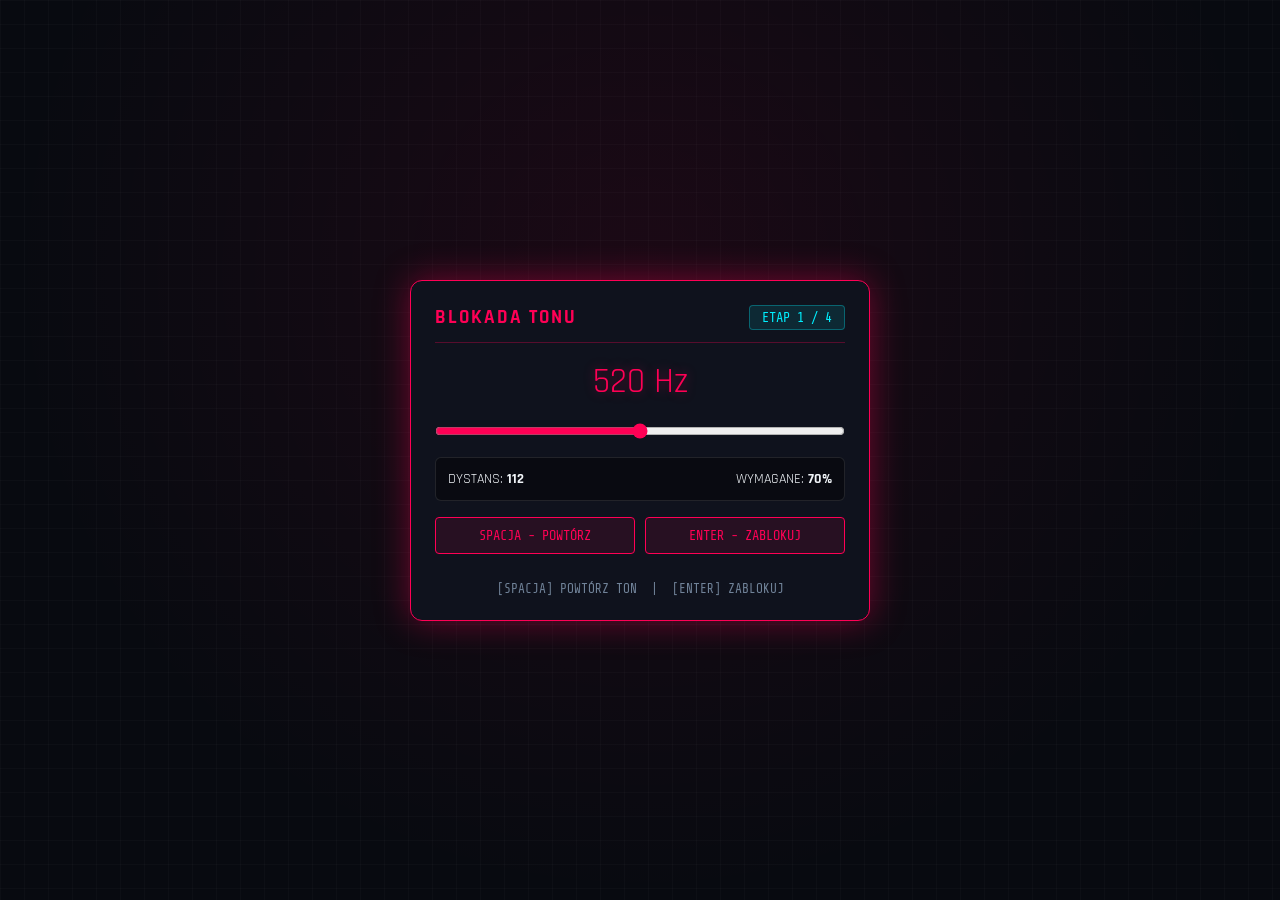
<file: hacki/jacht/index.html>
<!DOCTYPE html>
<html lang="pl">
<head>
  <meta charset="UTF-8">
  <meta name="viewport" content="width=device-width, initial-scale=1.0">
  <title>SYSTEM // YACHT HACK</title>
  <link href="https://fonts.googleapis.com/css2?family=Share+Tech+Mono&family=Rajdhani:wght@600;700&display=swap" rel="stylesheet">
  <style>
    :root {
      --bg-dark: #080a10;
      --card-bg: #0f121d;
      --border-pink: #ff0055;
      --glow-pink: rgba(255, 0, 85, 0.4);
      --cyan: #00f0ff;
      --glow-cyan: rgba(0, 240, 255, 0.35);
      --green: #00ff66;
      --glow-green: rgba(0, 255, 102, 0.4);
      --text-main: #f0f4f8;
      --text-dim: #708298;
    }

    * {
      box-sizing: border-box;
      margin: 0;
      padding: 0;
      font-family: 'Rajdhani', sans-serif;
      user-select: none;
    }

    body {
      background-color: var(--bg-dark);
      background-image: 
        radial-gradient(circle at 50% 30%, rgba(255, 0, 85, 0.08) 0%, transparent 70%),
        linear-gradient(rgba(255, 255, 255, 0.02) 1px, transparent 1px),
        linear-gradient(90deg, rgba(255, 255, 255, 0.02) 1px, transparent 1px);
      background-size: 100% 100%, 24px 24px, 24px 24px;
      color: var(--text-main);
      min-height: 100vh;
      display: flex;
      align-items: center;
      justify-content: center;
      padding: 20px;
    }

    .hack-card {
      background: var(--card-bg);
      border: 1px solid var(--border-pink);
      border-radius: 12px;
      width: 100%;
      max-width: 460px;
      padding: 24px;
      box-shadow: 0 0 35px var(--glow-pink);
      backdrop-filter: blur(12px);
      position: relative;
    }

    .header-bar {
      display: flex;
      justify-content: space-between;
      align-items: center;
      border-bottom: 1px solid rgba(255, 0, 85, 0.3);
      padding-bottom: 12px;
      margin-bottom: 16px;
      font-family: 'Share Tech Mono', monospace;
    }

    .system-title {
      font-size: 1.2rem;
      color: var(--border-pink);
      letter-spacing: 2px;
      font-weight: bold;
    }

    .stage-badge {
      font-size: 0.85rem;
      color: var(--cyan);
      background: rgba(0, 240, 255, 0.1);
      padding: 4px 12px;
      border-radius: 4px;
      border: 1px solid rgba(0, 240, 255, 0.3);
      font-family: 'Share Tech Mono', monospace;
    }

    /* ETAP 1: BLOKADA TONU */
    .tone-container {
      display: flex;
      flex-direction: column;
      align-items: center;
      gap: 16px;
      font-family: 'Share Tech Mono', monospace;
    }

    .freq-display {
      font-size: 2.2rem;
      color: var(--border-pink);
      text-shadow: 0 0 12px var(--glow-pink);
    }

    .slider-box {
      width: 100%;
    }

    input[type=range] {
      width: 100%;
      height: 8px;
      accent-color: var(--border-pink);
      cursor: pointer;
    }

    .tone-stats {
      display: flex;
      justify-content: space-between;
      width: 100%;
      background: rgba(0, 0, 0, 0.4);
      padding: 12px;
      border-radius: 6px;
      border: 1px solid rgba(255, 255, 255, 0.1);
      font-size: 0.9rem;
    }

    .btn-row {
      display: flex;
      gap: 10px;
      width: 100%;
    }

    .btn-half {
      flex: 1;
    }

    /* ETAP 2: PARY MEMORY */
    .pairs-grid {
      display: grid;
      grid-template-columns: repeat(4, 1fr);
      gap: 10px;
      width: 320px;
      height: 320px;
      margin: 0 auto;
    }

    .card-tile {
      background: rgba(255, 0, 85, 0.12);
      border: 1px solid var(--border-pink);
      border-radius: 8px;
      display: flex;
      align-items: center;
      justify-content: center;
      font-family: 'Share Tech Mono', monospace;
      font-size: 1.6rem;
      font-weight: bold;
      color: var(--text-main);
      cursor: pointer;
      transition: all 0.2s;
    }

    .card-tile.matched {
      background: rgba(0, 255, 102, 0.15);
      border-color: var(--green);
      color: var(--green);
      cursor: default;
    }

    .card-tile.hidden-card {
      color: transparent;
      background: rgba(255, 255, 255, 0.04);
      border-color: rgba(255, 255, 255, 0.15);
    }

    /* ETAP 3: LABIRYNT 17x17 */
    .maze-grid {
      display: grid;
      grid-template-columns: repeat(17, 1fr);
      grid-template-rows: repeat(17, 1fr);
      gap: 1px;
      width: 340px;
      height: 340px;
      margin: 0 auto;
      background: #000;
      border: 1px solid var(--border-pink);
      padding: 2px;
    }

    .maze-cell {
      background: #000;
      border-radius: 1px;
    }

    .maze-cell.visible {
      background: rgba(255, 255, 255, 0.08);
    }

    .maze-cell.wall {
      background: #181d28 !important;
    }

    .maze-cell.player {
      background: var(--border-pink) !important;
      box-shadow: 0 0 10px var(--border-pink);
      border-radius: 50%;
    }

    .maze-cell.target {
      background: var(--green) !important;
      box-shadow: 0 0 12px var(--green);
      border-radius: 50%;
    }

    /* ETAP 4: DO METY */
    .meta-container {
      display: flex;
      flex-direction: column;
      align-items: center;
    }

    .meta-hud {
      display: flex;
      justify-content: space-between;
      width: 320px;
      margin-bottom: 8px;
      font-family: 'Share Tech Mono', monospace;
    }

    .meta-canvas-box {
      width: 320px;
      height: 360px;
      border: 1px solid var(--border-pink);
      background: #000;
      position: relative;
    }

    canvas {
      display: block;
    }

    /* KONTROLI I PRZYCISKI */
    .controls-hint {
      font-size: 0.8rem;
      color: var(--text-dim);
      text-align: center;
      margin-top: 12px;
      font-family: 'Share Tech Mono', monospace;
    }

    .btn-action {
      font-family: 'Share Tech Mono', monospace;
      background: rgba(255, 0, 85, 0.1);
      border: 1px solid var(--border-pink);
      color: var(--border-pink);
      padding: 10px 16px;
      font-size: 0.85rem;
      cursor: pointer;
      border-radius: 4px;
      transition: all 0.2s;
      width: 100%;
      text-transform: uppercase;
    }

    .btn-action:hover {
      background: var(--border-pink);
      color: #000;
      box-shadow: 0 0 15px var(--glow-pink);
    }

    .overlay {
      position: absolute;
      inset: 0;
      background: rgba(8, 10, 16, 0.96);
      display: flex;
      flex-direction: column;
      align-items: center;
      justify-content: center;
      gap: 16px;
      z-index: 50;
      border-radius: 12px;
    }

    .hidden { display: none !important; }
  </style>
</head>
<body>

  <div class="hack-card">
    <div class="header-bar">
      <span id="titleText" class="system-title">BLOKADA TONU</span>
      <span id="stageBadge" class="stage-badge">ETAP 1 / 4</span>
    </div>

    <div id="level1View" class="tone-container">
      <div id="freqVal" class="freq-display">520 Hz</div>
      <div class="slider-box">
        <input type="range" id="freqSlider" min="160" max="880" value="520">
      </div>
      <div class="tone-stats">
        <span>DYSTANS: <b id="distVal">--</b></span>
        <span>WYMAGANE: <b>70%</b></span>
      </div>
      <div class="btn-row">
        <button class="btn-action btn-half" onclick="playTargetTone()">SPACJA - POWTÓRZ</button>
        <button class="btn-action btn-half" onclick="submitLevel1()">ENTER - ZABLOKUJ</button>
      </div>
      <div class="controls-hint">[SPACJA] POWTÓRZ TON &nbsp;|&nbsp; [ENTER] ZABLOKUJ</div>
    </div>

    <div id="level2View" class="hidden">
      <div class="pairs-grid" id="pairsGrid"></div>
      <div class="controls-hint">ZNALEZIONO PARY: <span id="pairsCount" style="color:var(--cyan)">0/8</span></div>
    </div>

    <div id="level3View" class="hidden">
      <div class="maze-grid" id="mazeGrid"></div>
      <div class="controls-hint">PORUSZANIE SIĘ: [W] [A] [S] [D]</div>
    </div>

    <div id="level4View" class="hidden meta-container">
      <div class="meta-hud">
        <span>WYSOKOŚĆ: <b id="heightVal" style="color:var(--green)">0/1000</b></span>
        <span>RUCH: <b>[A] / [D]</b></span>
      </div>
      <div class="meta-canvas-box">
        <canvas id="metaCanvas" width="320" height="360"></canvas>
      </div>
    </div>

    <div id="resultOverlay" class="overlay hidden">
      <h2 id="resTitle" style="font-family:'Share Tech Mono'; font-size: 2rem;"></h2>
      <p id="resSub" style="font-family:'Share Tech Mono'; color:var(--text-dim)"></p>
      <button class="btn-action" style="width: 200px;" onclick="initYachtHack()">SPRÓBUJ PONOWNIE</button>
    </div>
  </div>

  <script>
    let currentStage = 1;
    let audioCtx = null;

    function initAudio() {
      if (!audioCtx) {
        audioCtx = new (window.AudioContext || window.webkitAudioContext)();
      }
      if (audioCtx.state === 'suspended') {
        audioCtx.resume();
      }
    }

    function playToneSound(freq, duration = 0.4) {
      initAudio();
      try {
        let osc = audioCtx.createOscillator();
        let gain = audioCtx.createGain();
        osc.frequency.value = freq;
        osc.type = 'sine';
        osc.connect(gain);
        gain.connect(audioCtx.destination);
        osc.start();
        gain.gain.setValueAtTime(0.3, audioCtx.currentTime);
        gain.gain.exponentialRampToValueAtTime(0.00001, audioCtx.currentTime + duration);
        osc.stop(audioCtx.currentTime + duration);
      } catch(e){}
    }

    function initYachtHack() {
      currentStage = 1;
      document.getElementById('resultOverlay').classList.add('hidden');
      startLevel1();
    }

    /* ================= ETAP 1: BLOKADA TONU ================= */
    let targetFreq = 500;

    function startLevel1() {
      currentStage = 1;
      updateHeader("BLOKADA TONU", "ETAP 1 / 4");
      showView('level1View');
      
      targetFreq = Math.floor(Math.random() * (750 - 250)) + 250;
      const slider = document.getElementById('freqSlider');
      slider.value = 520;
      updateToneUI();

      slider.oninput = updateToneUI;
    }

    function updateToneUI() {
      const val = parseInt(document.getElementById('freqSlider').value);
      document.getElementById('freqVal').innerText = val + " Hz";
      let diff = Math.abs(val - targetFreq);
      document.getElementById('distVal').innerText = diff;
    }

    function playTargetTone() {
      playToneSound(targetFreq, 0.6);
    }

    function submitLevel1() {
      const val = parseInt(document.getElementById('freqSlider').value);
      let diff = Math.abs(val - targetFreq);

      if (diff <= 40) {
        playToneSound(880, 0.3);
        startLevel2();
      } else {
        playToneSound(150, 0.5);
        showResult(false, "NIEPRAWIDŁOWA CZĘSTOTLIWOŚĆ");
      }
    }

    /* ================= ETAP 2: PARY (MEMORY) ================= */
    let pairs = ['A','A','B','B','C','C','D','D','E','E','F','F','G','G','H','H'];
    let flippedCards = [];
    let matchedCount = 0;

    function startLevel2() {
      currentStage = 2;
      updateHeader("PARY", "ETAP 2 / 4");
      showView('level2View');

      pairs.sort(() => Math.random() - 0.5);
      matchedCount = 0;
      flippedCards = [];
      document.getElementById('pairsCount').innerText = "0/8";

      const grid = document.getElementById('pairsGrid');
      grid.innerHTML = '';

      pairs.forEach((char, idx) => {
        const tile = document.createElement('div');
        tile.className = 'card-tile hidden-card';
        tile.innerText = char;
        tile.onclick = () => flipCard(tile, char);
        grid.appendChild(tile);
      });
    }

    function flipCard(tile, char) {
      if (flippedCards.length >= 2 || !tile.classList.contains('hidden-card')) return;

      playToneSound(440, 0.1);
      tile.classList.remove('hidden-card');
      flippedCards.push({ tile, char });

      if (flippedCards.length === 2) {
        if (flippedCards[0].char === flippedCards[1].char) {
          flippedCards[0].tile.classList.add('matched');
          flippedCards[1].tile.classList.add('matched');
          matchedCount += 1;
          document.getElementById('pairsCount').innerText = `${matchedCount}/8`;
          flippedCards = [];

          if (matchedCount === 8) {
            setTimeout(startLevel3, 400);
          }
        } else {
          setTimeout(() => {
            flippedCards[0].tile.classList.add('hidden-card');
            flippedCards[1].tile.classList.add('hidden-card');
            flippedCards = [];
          }, 600);
        }
      }
    }

    /* ================= ETAP 3: LABIRYNT 17x17 ================= */
    const N = 17;
    let playerPos = { r: 1, c: 1 };
    let targetPos = { r: 15, c: 15 };

    function startLevel3() {
      currentStage = 3;
      updateHeader("ŚCIEŻKA", "ETAP 3 / 4");
      showView('level3View');

      playerPos = { r: 1, c: 1 };
      renderMaze();
    }

    function renderMaze() {
      const grid = document.getElementById('mazeGrid');
      grid.innerHTML = '';

      for (let r = 0; r < N; r++) {
        for (let c = 0; c < N; c++) {
          const cell = document.createElement('div');
          cell.className = 'maze-cell';

          let dist = Math.abs(r - playerPos.r) + Math.abs(c - playerPos.c);
          if (dist <= 2) {
            cell.classList.add('visible');
          }

          if (r === playerPos.r && c === playerPos.c) {
            cell.classList.add('player');
          } else if (r === targetPos.r && c === targetPos.c && dist <= 3) {
            cell.classList.add('target');
          }

          grid.appendChild(cell);
        }
      }
    }

    function movePlayer(dr, dc) {
      let nr = playerPos.r + dr;
      let nc = playerPos.c + dc;

      if (nr >= 0 && nr < N && nc >= 0 && nc < N) {
        playerPos.r = nr;
        playerPos.c = nc;
        playToneSound(350, 0.05);
        renderMaze();

        if (playerPos.r === targetPos.r && playerPos.c === targetPos.c) {
          setTimeout(startLevel4, 300);
        }
      }
    }

    /* ================= ETAP 4: DO METY ================= */
    let playerX = 150;
    let currentHeight = 0;
    let obstacles = [];
    let metaAnimId = null;
    let keysPressed = {};

    function startLevel4() {
      currentStage = 4;
      updateHeader("DO METY", "ETAP 4 / 4");
      showView('level4View');

      playerX = 150;
      currentHeight = 0;
      obstacles = [];
      spawnObstacle();

      if (metaAnimId) cancelAnimationFrame(metaAnimId);
      loopLevel4();
    }

    function spawnObstacle() {
      let gapWidth = 65;
      let gapX = Math.floor(Math.random() * (320 - gapWidth - 20)) + 10;
      obstacles.push({ y: -15, gapX: gapX, gapW: gapWidth });
    }

    function loopLevel4() {
      if (currentStage !== 4) return;

      if (keysPressed['a'] || keysPressed['A']) playerX = Math.max(0, playerX - 5);
      if (keysPressed['d'] || keysPressed['D']) playerX = Math.min(300, playerX + 5);

      currentHeight += 2;
      document.getElementById('heightVal').innerText = `${currentHeight}/1000`;

      const canvas = document.getElementById('metaCanvas');
      const ctx = canvas.getContext('2d');
      ctx.clearRect(0, 0, 320, 360);

      // Rysuj gracza
      ctx.fillStyle = '#ff0055';
      ctx.shadowBlur = 10;
      ctx.shadowColor = '#ff0055';
      ctx.fillRect(playerX, 320, 20, 20);

      // Losowanie nowej przeszkody
      if (Math.random() < 0.025 && (obstacles.length === 0 || obstacles[obstacles.length - 1].y > 80)) {
        spawnObstacle();
      }

      ctx.shadowBlur = 0;
      ctx.fillStyle = '#00f0ff';

      for (let i = 0; i < obstacles.length; i++) {
        let obs = obstacles[i];
        obs.y += 3;

        // Lewa ściana
        ctx.fillRect(0, obs.y, obs.gapX, 8);
        // Prawa ściana
        ctx.fillRect(obs.gapX + obs.gapW, obs.y, 320 - (obs.gapX + obs.gapW), 8);

        // Sprawdzanie kolizji
        if (obs.y >= 312 && obs.y <= 340) {
          if (playerX < obs.gapX || playerX + 20 > obs.gapX + obs.gapW) {
            playToneSound(120, 0.4);
            showResult(false, "ZDERZENIE Z PRZESZKODĄ!");
            return;
          }
        }
      }

      obstacles = obstacles.filter(o => o.y < 370);

      if (currentHeight >= 1000) {
        playToneSound(600, 0.5);
        showResult(true, "JACHT ZAHAKOWANY POMYŚLNIE!");
        return;
      }

      metaAnimId = requestAnimationFrame(loopLevel4);
    }

    /* OBSŁUGA KLAWIATURY */
    window.addEventListener('keydown', (e) => {
      initAudio();
      keysPressed[e.key] = true;

      if (currentStage === 1) {
        if (e.code === 'Space') {
          e.preventDefault();
          playTargetTone();
        } else if (e.code === 'Enter') {
          e.preventDefault();
          submitLevel1();
        }
      } else if (currentStage === 3) {
        if (['w','W','s','S','a','A','d','D'].includes(e.key)) {
          e.preventDefault();
          if (e.key === 'w' || e.key === 'W') movePlayer(-1, 0);
          if (e.key === 's' || e.key === 'S') movePlayer(1, 0);
          if (e.key === 'a' || e.key === 'A') movePlayer(0, -1);
          if (e.key === 'd' || e.key === 'D') movePlayer(0, 1);
        }
      } else if (currentStage === 4) {
        if (['a','A','d','D'].includes(e.key)) {
          e.preventDefault();
        }
      }
    });

    window.addEventListener('keyup', (e) => {
      keysPressed[e.key] = false;
    });

    /* FUNKCJE POMOCNICZE */
    function updateHeader(title, stage) {
      document.getElementById('titleText').innerText = title;
      document.getElementById('stageBadge').innerText = stage;
    }

    function showView(viewId) {
      ['level1View', 'level2View', 'level3View', 'level4View'].forEach(id => {
        document.getElementById(id).classList.add('hidden');
      });
      document.getElementById(viewId).classList.remove('hidden');
    }

    function showResult(win, msg) {
      currentStage = 0;
      if (metaAnimId) cancelAnimationFrame(metaAnimId);
      const overlay = document.getElementById('resultOverlay');
      const title = document.getElementById('resTitle');
      overlay.classList.remove('hidden');

      title.innerText = win ? "SUKCES" : "PORAŻKA";
      title.style.color = win ? "var(--green)" : "var(--border-pink)";
      document.getElementById('resSub').innerText = msg;
    }

    // Inicjalizacja gry
    initYachtHack();
  </script>
</body>
</html>
</file>
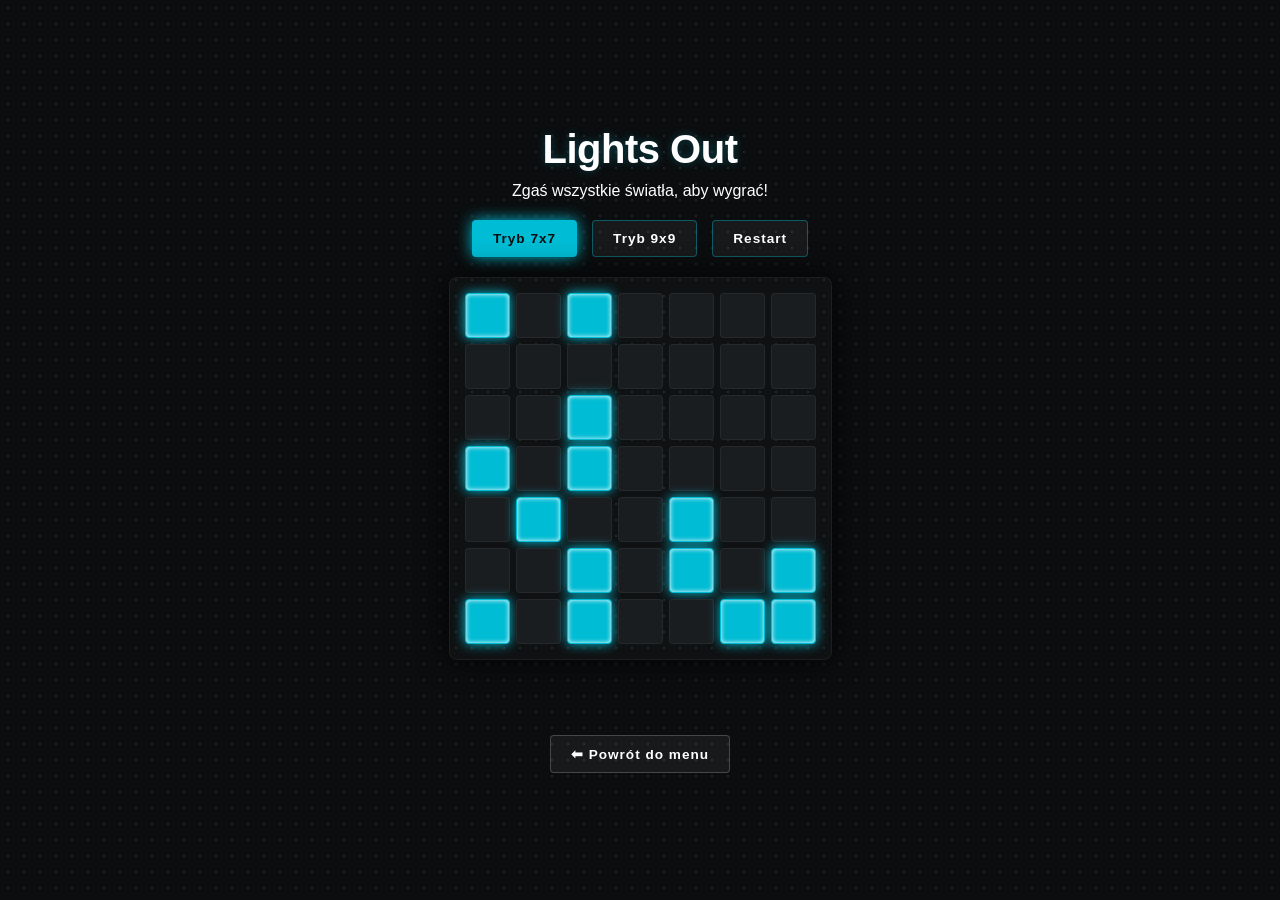
<file: hacki/lights-out/index.html>
<!DOCTYPE html>
<html lang="pl">
<head>
  <meta charset="UTF-8">
  <meta name="viewport" content="width=device-width, initial-scale=1.0">
  <title>Lights Out</title>
  <style>
    * {
      box-sizing: border-box;
      margin: 0;
      padding: 0;
      font-family: 'Segoe UI', Tahoma, Geneva, Verdana, sans-serif;
    }

    body {
      background-color: #0b0d0e;
      background-image: radial-gradient(#1f2428 1px, transparent 1px);
      background-size: 16px 16px;
      color: #fff;
      min-height: 100vh;
      display: flex;
      flex-direction: column;
      align-items: center;
      justify-content: center;
      padding: 20px;
    }

    .header {
      text-align: center;
      margin-bottom: 20px;
    }

    h1 {
      font-size: 2.5rem;
      font-weight: 800;
      letter-spacing: -0.5px;
      margin-bottom: 10px;
      text-shadow: 0 0 10px rgba(0, 188, 212, 0.3);
    }

    /* Przełącznik trybów */
    .controls {
      display: flex;
      gap: 15px;
      margin-bottom: 20px;
    }

    .btn {
      background: rgba(255, 255, 255, 0.05);
      border: 1px solid rgba(0, 188, 212, 0.4);
      color: #fff;
      padding: 10px 20px;
      font-size: 0.85rem;
      font-weight: 700;
      letter-spacing: 1px;
      cursor: pointer;
      border-radius: 4px;
      transition: all 0.2s ease;
      text-decoration: none;
    }

    .btn:hover, .btn.active {
      background: #00bcd4;
      color: #0b0d0e;
      box-shadow: 0 0 15px #00bcd4;
    }

    /* Plansza gry */
    .board {
      display: grid;
      gap: 6px;
      background: rgba(255, 255, 255, 0.02);
      padding: 15px;
      border-radius: 8px;
      border: 1px solid rgba(255, 255, 255, 0.05);
      box-shadow: 0 0 30px rgba(0, 0, 0, 0.8);
    }

    /* Pojedyncze kafelki */
    .cell {
      width: 45px;
      height: 45px;
      background-color: #1a1d20;
      border-radius: 4px;
      cursor: pointer;
      transition: background-color 0.15s ease, box-shadow 0.15s ease;
      border: 1px solid rgba(255, 255, 255, 0.05);
    }

    /* Stan zapalony (Light On) */
    .cell.is-on {
      background-color: #00bcd4;
      box-shadow: 0 0 12px #00bcd4, inset 0 0 5px #ffffff;
      border-color: #00bcd4;
    }

    /* Przycisk powrotu do menu */
    .back-btn {
      margin-top: 30px;
      border-color: rgba(255, 255, 255, 0.2);
    }

    .back-btn:hover {
      background: #fff;
      color: #000;
      box-shadow: 0 0 10px #fff;
    }

    /* Informacja o wygranej */
    .win-message {
      margin-top: 15px;
      font-size: 1.2rem;
      font-weight: 700;
      color: #00bcd4;
      height: 30px;
      text-shadow: 0 0 10px #00bcd4;
    }
  </style>
</head>
<body>

  <div class="header">
    <h1>Lights Out</h1>
    <p>Zgaś wszystkie światła, aby wygrać!</p>
  </div>

  <div class="controls">
    <button class="btn active" id="mode-7" onclick="setMode(7)">Tryb 7x7</button>
    <button class="btn" id="mode-9" onclick="setMode(9)">Tryb 9x9</button>
    <button class="btn" onclick="resetBoard()">Restart</button>
  </div>

  <div class="board" id="board"></div>

  <div class="win-message" id="win-message"></div>

  <a href="../index.html" class="btn back-btn">⬅ Powrót do menu</a>

  <script>
    let gridSize = 7;
    let boardState = [];

    function setMode(size) {
      gridSize = size;
      
      // Aktualizacja przycisków
      document.getElementById('mode-7').classList.toggle('active', size === 7);
      document.getElementById('mode-9').classList.toggle('active', size === 9);
      
      // Dostosowanie wielkości kafelków dla siatki 9x9, żeby mieściły się na ekranie
      const cells = document.querySelectorAll('.cell');
      
      resetBoard();
    }

    function createBoard() {
      const board = document.getElementById('board');
      board.innerHTML = '';
      board.style.gridTemplateColumns = `repeat(${gridSize}, 1fr)`;

      boardState = Array(gridSize).fill(null).map(() => Array(gridSize).fill(false));

      for (let r = 0; r < gridSize; r++) {
        for (let c = 0; c < gridSize; c++) {
          const cell = document.createElement('div');
          cell.classList.add('cell');
          cell.dataset.row = r;
          cell.dataset.col = c;
          
          // Zmniejsz rozmiar kafelków w trybie 9x9
          if (gridSize === 9) {
            cell.style.width = '35px';
            cell.style.height = '35px';
          }

          cell.addEventListener('click', () => makeMove(r, c));
          board.appendChild(cell);
        }
      }
    }

    function toggleCell(r, c) {
      if (r >= 0 && r < gridSize && c >= 0 && c < gridSize) {
        boardState[r][c] = !boardState[r][c];
        const cell = document.querySelector(`[data-row="${r}"][data-col="${c}"]`);
        if (cell) {
          cell.classList.toggle('is-on', boardState[r][c]);
        }
      }
    }

    function makeMove(r, c) {
      // Przełącz kliknięty kafelek oraz jego 4 sąsiadów
      toggleCell(r, c);
      toggleCell(r - 1, c);
      toggleCell(r + 1, c);
      toggleCell(r, c - 1);
      toggleCell(r, c + 1);

      checkWin();
    }

    function resetBoard() {
      document.getElementById('win-message').innerText = '';
      createBoard();

      // Symulujemy kilkanaście losowych kliknięć, żeby układ był zawsze możliwy do rozwiązania
      const randomMoves = gridSize * 3;
      for (let i = 0; i < randomMoves; i++) {
        const randR = Math.floor(Math.random() * gridSize);
        const randC = Math.floor(Math.random() * gridSize);
        toggleCell(randR, randC);
        toggleCell(randR - 1, randC);
        toggleCell(randR + 1, randC);
        toggleCell(randR, randC - 1);
        toggleCell(randR, randC + 1);
      }
    }

    function checkWin() {
      const hasOn = boardState.some(row => row.some(cell => cell === true));
      if (!hasOn) {
        document.getElementById('win-message').innerText = '🎉 Gratulacje! Wygrałeś!';
      }
    }

    // Start gry przy załadowaniu
    resetBoard();
  </script>
</body>
</html>
</file>
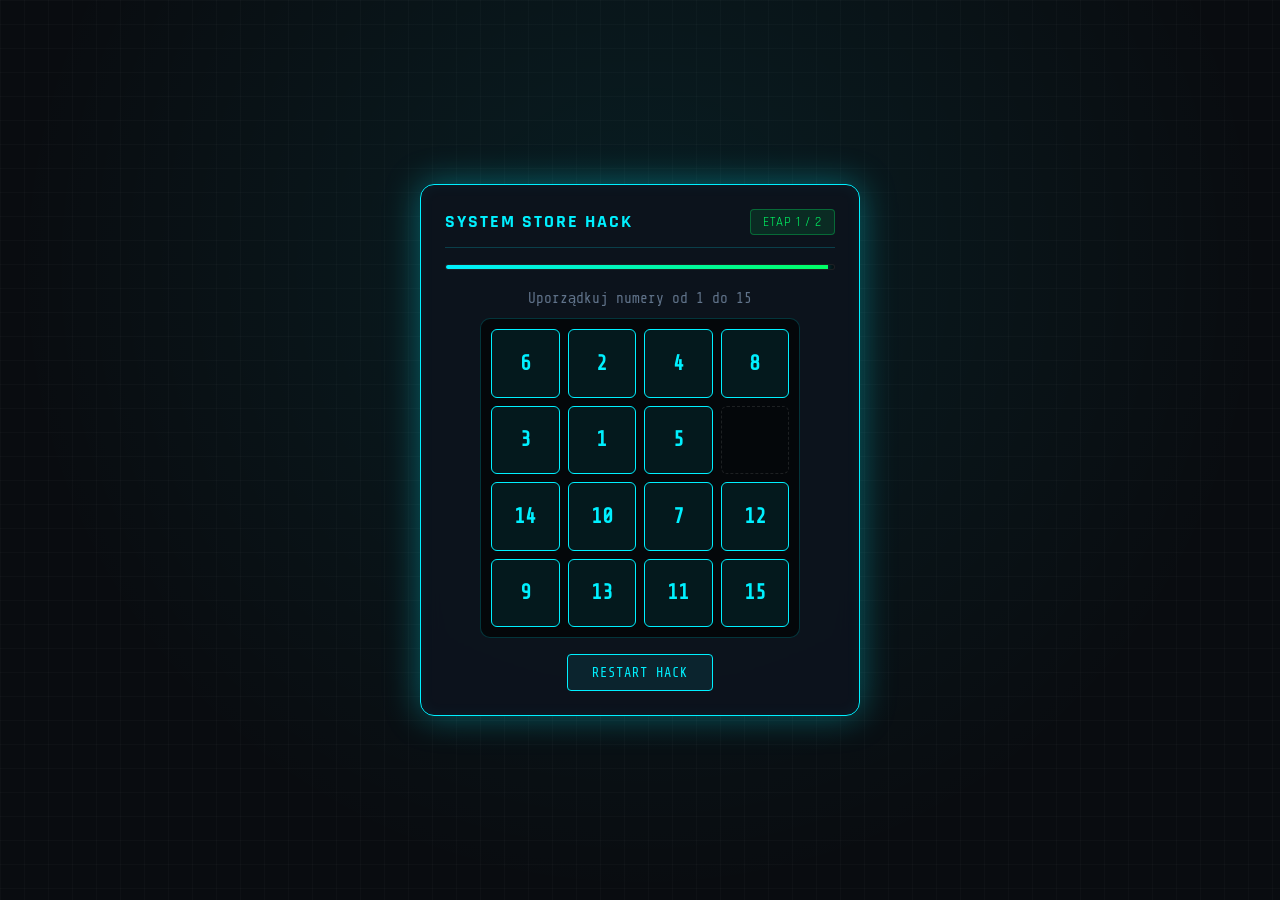
<file: hacki/sklep/index.html>
<!DOCTYPE html>
<html lang="pl">
<head>
  <meta charset="UTF-8">
  <meta name="viewport" content="width=device-width, initial-scale=1.0">
  <title>SYSTEM // STORE HACK</title>
  <link href="https://fonts.googleapis.com/css2?family=Share+Tech+Mono&family=Rajdhani:wght@600;700&display=swap" rel="stylesheet">
  <style>
    :root {
      --bg-dark: #090c10;
      --card-bg: rgba(13, 19, 29, 0.95);
      --border-cyan: #00f0ff;
      --glow-cyan: rgba(0, 240, 255, 0.35);
      --accent-pink: #ff0055;
      --glow-pink: rgba(255, 0, 85, 0.4);
      --success-green: #00ff66;
      --glow-green: rgba(0, 255, 102, 0.4);
      --key-bg: #141a26;
      --text-main: #f0f4f8;
      --text-dim: #60738a;
    }

    * {
      box-sizing: border-box;
      margin: 0;
      padding: 0;
      font-family: 'Rajdhani', sans-serif;
      user-select: none;
    }

    body {
      background-color: var(--bg-dark);
      background-image: 
        radial-gradient(circle at 50% 30%, rgba(0, 240, 255, 0.08) 0%, transparent 70%),
        linear-gradient(rgba(255, 255, 255, 0.02) 1px, transparent 1px),
        linear-gradient(90deg, rgba(255, 255, 255, 0.02) 1px, transparent 1px);
      background-size: 100% 100%, 24px 24px, 24px 24px;
      color: var(--text-main);
      min-height: 100vh;
      display: flex;
      align-items: center;
      justify-content: center;
      padding: 20px;
    }

    /* KARTA GŁÓWNA */
    .hack-card {
      background: var(--card-bg);
      border: 1px solid var(--border-cyan);
      border-radius: 14px;
      width: 100%;
      max-width: 440px;
      padding: 24px;
      box-shadow: 0 0 35px var(--glow-cyan), inset 0 0 15px rgba(0, 240, 255, 0.05);
      backdrop-filter: blur(12px);
      position: relative;
      display: flex;
      flex-direction: column;
    }

    .header-bar {
      display: flex;
      justify-content: space-between;
      align-items: center;
      border-bottom: 1px solid rgba(0, 240, 255, 0.2);
      padding-bottom: 12px;
      margin-bottom: 16px;
      font-family: 'Share Tech Mono', monospace;
    }

    .system-title {
      font-size: 1.1rem;
      color: var(--border-cyan);
      letter-spacing: 2px;
      text-transform: uppercase;
      font-weight: bold;
    }

    .stage-badge {
      font-size: 0.8rem;
      color: var(--success-green);
      background: rgba(0, 255, 102, 0.1);
      padding: 4px 12px;
      border-radius: 4px;
      border: 1px solid rgba(0, 255, 102, 0.3);
      letter-spacing: 1px;
    }

    /* GLOBALNY PASEK CZASU */
    .global-timer {
      width: 100%;
      height: 6px;
      background: rgba(0, 0, 0, 0.6);
      border: 1px solid rgba(255, 255, 255, 0.1);
      border-radius: 3px;
      overflow: hidden;
      margin-bottom: 20px;
    }

    .global-timer-bar {
      width: 100%;
      height: 100%;
      background: linear-gradient(90deg, var(--border-cyan), var(--success-green));
      box-shadow: 0 0 10px var(--border-cyan);
      transition: width 0.1s linear;
    }

    /* ================= POZIOM 1: PUZZLE 4x4 ================= */
    .puzzle-instructions {
      text-align: center;
      font-size: 0.9rem;
      color: var(--text-dim);
      margin-bottom: 12px;
      font-family: 'Share Tech Mono', monospace;
    }

    .slider-grid {
      display: grid;
      grid-template-columns: repeat(4, 1fr);
      gap: 8px;
      width: 320px;
      height: 320px;
      margin: 0 auto;
      background: rgba(0, 0, 0, 0.6);
      padding: 10px;
      border-radius: 10px;
      border: 1px solid rgba(0, 240, 255, 0.2);
    }

    .tile {
      background: rgba(0, 240, 255, 0.08);
      border: 1px solid var(--border-cyan);
      border-radius: 6px;
      display: flex;
      align-items: center;
      justify-content: center;
      font-family: 'Share Tech Mono', monospace;
      font-size: 1.3rem;
      font-weight: bold;
      color: var(--border-cyan);
      cursor: pointer;
      transition: all 0.15s ease;
    }

    .tile:hover {
      background: rgba(0, 240, 255, 0.25);
      box-shadow: 0 0 12px var(--glow-cyan);
    }

    .tile.empty {
      background: transparent;
      border: 1px dashed rgba(255, 255, 255, 0.1);
      cursor: default;
    }

    /* ================= POZIOM 2: TIMING KEYPAD ================= */
    .code-display {
      background: rgba(0, 0, 0, 0.5);
      border: 1px solid rgba(255, 255, 255, 0.1);
      border-radius: 10px;
      padding: 12px;
      display: flex;
      justify-content: center;
      gap: 10px;
      margin-bottom: 16px;
    }

    .code-slot {
      width: 44px;
      height: 50px;
      border-radius: 6px;
      border: 2px solid rgba(255, 255, 255, 0.15);
      display: flex;
      align-items: center;
      justify-content: center;
      font-family: 'Share Tech Mono', monospace;
      font-size: 1.4rem;
      font-weight: bold;
      color: var(--text-dim);
      transition: all 0.25s ease;
    }

    .code-slot.active {
      border-color: var(--accent-pink);
      color: var(--accent-pink);
      box-shadow: 0 0 12px var(--glow-pink);
    }

    .code-slot.done {
      border-color: var(--success-green);
      color: var(--success-green);
      box-shadow: 0 0 12px var(--glow-green);
    }

    .code-slot.dot::after {
      content: '•';
    }

    .keypad {
      display: grid;
      grid-template-columns: repeat(3, 1fr);
      gap: 12px 10px;
    }

    .key-wrapper {
      display: flex;
      flex-direction: column;
      align-items: center;
      gap: 4px;
    }

    .key {
      width: 100%;
      height: 52px;
      background: var(--key-bg);
      border: 1px solid rgba(255, 255, 255, 0.15);
      border-radius: 8px;
      display: flex;
      align-items: center;
      justify-content: center;
      font-family: 'Share Tech Mono', monospace;
      font-size: 1.3rem;
      font-weight: bold;
      color: var(--text-dim);
      cursor: pointer;
      transition: all 0.2s ease;
    }

    .key.target {
      border-color: var(--accent-pink);
      color: var(--accent-pink);
      box-shadow: 0 0 15px var(--glow-pink);
      background: rgba(255, 0, 85, 0.08);
    }

    .timing-bar-container {
      width: 75%;
      height: 6px;
      background: rgba(0, 0, 0, 0.6);
      border: 1px solid rgba(255, 255, 255, 0.1);
      border-radius: 3px;
      position: relative;
      overflow: hidden;
      visibility: hidden;
    }

    .timing-bar-container.visible {
      visibility: visible;
    }

    .timing-zone {
      position: absolute;
      top: 0;
      height: 100%;
      background: var(--success-green);
      box-shadow: 0 0 8px var(--success-green);
      z-index: 1;
    }

    .timing-progress {
      position: absolute;
      top: 0;
      left: 0;
      height: 100%;
      width: 0%;
      background: var(--accent-pink);
      z-index: 2;
    }

    .stats {
      display: flex;
      justify-content: space-around;
      text-align: center;
      padding-top: 12px;
      margin-top: 10px;
      border-top: 1px solid rgba(255, 255, 255, 0.1);
    }

    .stat-box {
      display: flex;
      flex-direction: column;
      gap: 2px;
    }

    .stat-label {
      font-size: 0.75rem;
      color: var(--text-dim);
      font-family: 'Share Tech Mono', monospace;
      text-transform: uppercase;
    }

    .stat-val {
      font-family: 'Share Tech Mono', monospace;
      font-size: 1.1rem;
      font-weight: bold;
      color: var(--border-cyan);
    }

    /* PRZYCISKI & REZULTAT */
    .action-bar {
      margin-top: 16px;
      display: flex;
      justify-content: center;
    }

    .btn-reset {
      font-family: 'Share Tech Mono', monospace;
      background: rgba(0, 240, 255, 0.08);
      border: 1px solid var(--border-cyan);
      color: var(--border-cyan);
      padding: 10px 24px;
      font-size: 0.85rem;
      letter-spacing: 1px;
      cursor: pointer;
      border-radius: 4px;
      transition: all 0.2s ease;
    }

    .btn-reset:hover {
      background: var(--border-cyan);
      color: #000;
      box-shadow: 0 0 15px var(--glow-cyan);
    }

    .overlay {
      position: absolute;
      inset: 0;
      background: rgba(9, 12, 16, 0.96);
      display: flex;
      flex-direction: column;
      align-items: center;
      justify-content: center;
      gap: 16px;
      z-index: 20;
      border-radius: 14px;
      backdrop-filter: blur(8px);
    }

    .overlay-title {
      font-family: 'Share Tech Mono', monospace;
      font-size: 2rem;
      font-weight: bold;
    }

    .overlay-sub {
      color: var(--text-dim);
      font-size: 0.9rem;
      font-family: 'Share Tech Mono', monospace;
    }

    .hidden { display: none !important; }
  </style>
</head>
<body>

  <div class="hack-card">
    <div class="header-bar">
      <span class="system-title">SYSTEM STORE HACK</span>
      <span id="stageBadge" class="stage-badge">ETAP 1 / 2</span>
    </div>

    <div class="global-timer">
      <div class="global-timer-bar" id="globalBar"></div>
    </div>

    <div id="level1View">
      <div class="puzzle-instructions">Uporządkuj numery od 1 do 15</div>
      <div class="slider-grid" id="grid1"></div>
    </div>

    <div id="level2View" class="hidden">
      <div class="code-display" id="codeDisplay"></div>
      <div class="keypad" id="keypad"></div>
      <div class="stats">
        <div class="stat-box">
          <span class="stat-label">Runda</span>
          <span class="stat-val" id="roundVal">1/4</span>
        </div>
        <div class="stat-box">
          <span class="stat-label">Postęp</span>
          <span class="stat-val" id="progressVal">0/4</span>
        </div>
        <div class="stat-box">
          <span class="stat-label">Próby</span>
          <span class="stat-val" id="attemptsVal">0/3</span>
        </div>
      </div>
    </div>

    <div class="action-bar">
      <button class="btn-reset" onclick="initGame()">RESTART HACK</button>
    </div>

    <div id="resultOverlay" class="overlay hidden">
      <div id="resTitle" class="overlay-title"></div>
      <div id="resSub" class="overlay-sub"></div>
      <button class="btn-reset" onclick="initGame()">SPRÓBUJ PONOWNIE</button>
    </div>
  </div>

  <script>
    const CONFIG = {
      timeLvl1: 90000,    // 90s na układankę 4x4
      totalRoundsLvl2: 4, // 4 rundy klawiatury
      codeLengthLvl2: 4,  // 4 cyfry w kodzie
      maxFailuresLvl2: 3, // max 3 błędy
      timeLvl2: 30000     // 30s na klawiaturę
    };

    let globalState = {
      currentLevel: 1,
      timeLeft: 0,
      timerInterval: null
    };

    /* --- LEVEL 1: PUZZLE 4x4 --- */
    let board1 = [1, 2, 3, 4, 5, 6, 7, 8, 9, 10, 11, 12, 13, 14, 15, 0];

    function startLevel1() {
      globalState.currentLevel = 1;
      document.getElementById('stageBadge').innerText = "ETAP 1 / 2";
      document.getElementById('level1View').classList.remove('hidden');
      document.getElementById('level2View').classList.add('hidden');
      document.getElementById('resultOverlay').classList.add('hidden');

      shuffleBoard1();
      renderBoard1();
      startGlobalTimer(CONFIG.timeLvl1, () => showResult(false, "CZAS UPŁYNĄŁ W ETAPIE 1"));
    }

    function shuffleBoard1() {
      board1 = [1, 2, 3, 4, 5, 6, 7, 8, 9, 10, 11, 12, 13, 14, 15, 0];
      for (let i = 0; i < 100; i++) {
        let emptyIdx = board1.indexOf(0);
        let validMoves = getValidMoves1(emptyIdx);
        let randomMove = validMoves[Math.floor(Math.random() * validMoves.length)];
        board1[emptyIdx] = board1[randomMove];
        board1[randomMove] = 0;
      }
    }

    function getValidMoves1(emptyIdx) {
      let moves = [];
      let row = Math.floor(emptyIdx / 4);
      let col = emptyIdx % 4;

      if (row > 0) moves.push(emptyIdx - 4);
      if (row < 3) moves.push(emptyIdx + 4);
      if (col > 0) moves.push(emptyIdx - 1);
      if (col < 3) moves.push(emptyIdx + 1);

      return moves;
    }

    function renderBoard1() {
      const grid = document.getElementById('grid1');
      grid.innerHTML = '';
      board1.forEach((val, idx) => {
        const tile = document.createElement('div');
        tile.className = 'tile' + (val === 0 ? ' empty' : '');
        tile.innerText = val !== 0 ? val : '';
        tile.addEventListener('click', () => moveTile1(idx));
        grid.appendChild(tile);
      });
    }

    function moveTile1(idx) {
      if (globalState.currentLevel !== 1) return;
      let emptyIdx = board1.indexOf(0);
      let validMoves = getValidMoves1(emptyIdx);

      if (validMoves.includes(idx)) {
        board1[emptyIdx] = board1[idx];
        board1[idx] = 0;
        renderBoard1();

        if (checkWin1()) {
          clearInterval(globalState.timerInterval);
          setTimeout(startLevel2, 300);
        }
      }
    }

    function checkWin1() {
      const winPattern = [1, 2, 3, 4, 5, 6, 7, 8, 9, 10, 11, 12, 13, 14, 15, 0];
      return board1.every((val, i) => val === winPattern[i]);
    }

    /* --- LEVEL 2: TIMING KEYPAD --- */
    let stateLvl2 = {
      round: 1,
      failures: 0,
      code: [],
      currentIndex: 0,
      holding: false,
      holdProgress: 0,
      holdInterval: null,
      targetZone: { min: 45, max: 65 }
    };

    function startLevel2() {
      globalState.currentLevel = 2;
      document.getElementById('stageBadge').innerText = "ETAP 2 / 2";
      document.getElementById('level1View').classList.add('hidden');
      document.getElementById('level2View').classList.remove('hidden');

      stateLvl2.round = 1;
      stateLvl2.failures = 0;

      startRoundLvl2();
      startGlobalTimer(CONFIG.timeLvl2, () => showResult(false, "CZAS UPŁYNĄŁ W ETAPIE 2"));
    }

    function startRoundLvl2() {
      stateLvl2.code = Array.from({ length: CONFIG.codeLengthLvl2 }, () => Math.floor(Math.random() * 9) + 1);
      stateLvl2.currentIndex = 0;

      generateNewZoneLvl2();
      updateUILvl2();
      renderKeypadLvl2();
    }

    function generateNewZoneLvl2() {
      const min = Math.floor(Math.random() * 30) + 35;
      stateLvl2.targetZone = { min: min, max: min + 20 };
    }

    function renderKeypadLvl2() {
      const keypad = document.getElementById('keypad');
      const codeDisplay = document.getElementById('codeDisplay');
      keypad.innerHTML = '';
      codeDisplay.innerHTML = '';

      stateLvl2.code.forEach((num, idx) => {
        const slot = document.createElement('div');
        slot.className = 'code-slot';
        if (idx < stateLvl2.currentIndex) {
          slot.classList.add('done');
          slot.textContent = num;
        } else if (idx === stateLvl2.currentIndex) {
          slot.classList.add('active', 'dot');
        } else {
          slot.classList.add('dot');
        }
        codeDisplay.appendChild(slot);
      });

      for (let i = 1; i <= 9; i++) {
        const wrapper = document.createElement('div');
        wrapper.className = 'key-wrapper';

        const btn = document.createElement('div');
        btn.className = 'key';
        btn.textContent = i;
        btn.id = `key-${i}`;

        const isTargetKey = (i === stateLvl2.code[stateLvl2.currentIndex]);

        if (isTargetKey) {
          btn.classList.add('target');
        }

        const timingBar = document.createElement('div');
        timingBar.className = 'timing-bar-container';
        if (isTargetKey) {
          timingBar.classList.add('visible');
        }

        const zone = document.createElement('div');
        zone.className = 'timing-zone';
        zone.style.left = `${stateLvl2.targetZone.min}%`;
        zone.style.width = `${stateLvl2.targetZone.max - stateLvl2.targetZone.min}%`;

        const progress = document.createElement('div');
        progress.className = 'timing-progress';
        progress.id = `progress-${i}`;

        timingBar.appendChild(zone);
        timingBar.appendChild(progress);

        wrapper.appendChild(btn);
        wrapper.appendChild(timingBar);
        keypad.appendChild(wrapper);

        btn.addEventListener('mousedown', () => startHold(i));
        btn.addEventListener('mouseup', () => stopHold(i));
        btn.addEventListener('mouseleave', () => { if (stateLvl2.holding) stopHold(i); });

        btn.addEventListener('touchstart', (e) => { e.preventDefault(); startHold(i); });
        btn.addEventListener('touchend', (e) => { e.preventDefault(); stopHold(i); });
      }
    }

    function startHold(num) {
      if (globalState.currentLevel !== 2) return;
      if (num !== stateLvl2.code[stateLvl2.currentIndex] || stateLvl2.holding) return;

      stateLvl2.holding = true;
      stateLvl2.holdProgress = 0;

      const progress = document.getElementById(`progress-${num}`);

      stateLvl2.holdInterval = setInterval(() => {
        stateLvl2.holdProgress += 2;
        if (progress) progress.style.width = `${stateLvl2.holdProgress}%`;

        if (stateLvl2.holdProgress >= 100) {
          stopHold(num);
        }
      }, 15);
    }

    function stopHold(num) {
      if (globalState.currentLevel !== 2) return;
      if (!stateLvl2.holding || num !== stateLvl2.code[stateLvl2.currentIndex]) return;

      clearInterval(stateLvl2.holdInterval);
      stateLvl2.holding = false;

      if (stateLvl2.holdProgress >= stateLvl2.targetZone.min && stateLvl2.holdProgress <= stateLvl2.targetZone.max) {
        stateLvl2.currentIndex++;
        if (stateLvl2.currentIndex >= CONFIG.codeLengthLvl2) {
          if (stateLvl2.round >= CONFIG.totalRoundsLvl2) {
            clearInterval(globalState.timerInterval);
            showResult(true, "SKLEP ZAHAKOWANY POMYŚLNIE!");
          } else {
            stateLvl2.round++;
            startRoundLvl2();
          }
        } else {
          generateNewZoneLvl2();
          renderKeypadLvl2();
          updateUILvl2();
        }
      } else {
        failAttemptLvl2();
      }
    }

    function failAttemptLvl2() {
      stateLvl2.failures++;
      updateUILvl2();

      if (stateLvl2.failures >= CONFIG.maxFailuresLvl2) {
        clearInterval(globalState.timerInterval);
        showResult(false, "PRZEKROCZONO LIMIT BŁĘDÓW!");
      } else {
        startRoundLvl2();
      }
    }

    function updateUILvl2() {
      document.getElementById('roundVal').textContent = `${stateLvl2.round}/${CONFIG.totalRoundsLvl2}`;
      document.getElementById('progressVal').textContent = `${stateLvl2.currentIndex}/${CONFIG.codeLengthLvl2}`;
      document.getElementById('attemptsVal').textContent = `${stateLvl2.failures}/${CONFIG.maxFailuresLvl2}`;
    }

    /* --- TIMER & GAME OVER --- */
    function startGlobalTimer(duration, onTimeout) {
      clearInterval(globalState.timerInterval);
      globalState.timeLeft = duration;

      globalState.timerInterval = setInterval(() => {
        globalState.timeLeft -= 100;
        const pct = (globalState.timeLeft / duration) * 100;
        document.getElementById('globalBar').style.width = `${Math.max(0, pct)}%`;

        if (globalState.timeLeft <= 0) {
          clearInterval(globalState.timerInterval);
          onTimeout();
        }
      }, 100);
    }

    function showResult(win, msg) {
      clearInterval(globalState.timerInterval);
      const overlay = document.getElementById('resultOverlay');
      const title = document.getElementById('resTitle');
      overlay.classList.remove('hidden');

      title.innerText = win ? "SUKCES" : "PORAŻKA";
      title.style.color = win ? "var(--success-green)" : "var(--accent-pink)";
      title.style.textShadow = win ? "0 0 15px var(--glow-green)" : "0 0 15px var(--glow-pink)";
      document.getElementById('resSub').innerText = msg;
    }

    function initGame() {
      startLevel1();
    }

    /* OBSŁUGA KLAWIATURY FIZYCZNEJ */
    window.addEventListener('keydown', (e) => {
      if (globalState.currentLevel !== 2) return;
      const keyNum = parseInt(e.key);
      if (keyNum >= 1 && keyNum <= 9) {
        startHold(keyNum);
      }
    });

    window.addEventListener('keyup', (e) => {
      if (globalState.currentLevel !== 2) return;
      const keyNum = parseInt(e.key);
      if (keyNum >= 1 && keyNum <= 9) {
        stopHold(keyNum);
      }
    });

    // Start gry przy załadowaniu strony
    initGame();
  </script>
</body>
</html>
</file>
